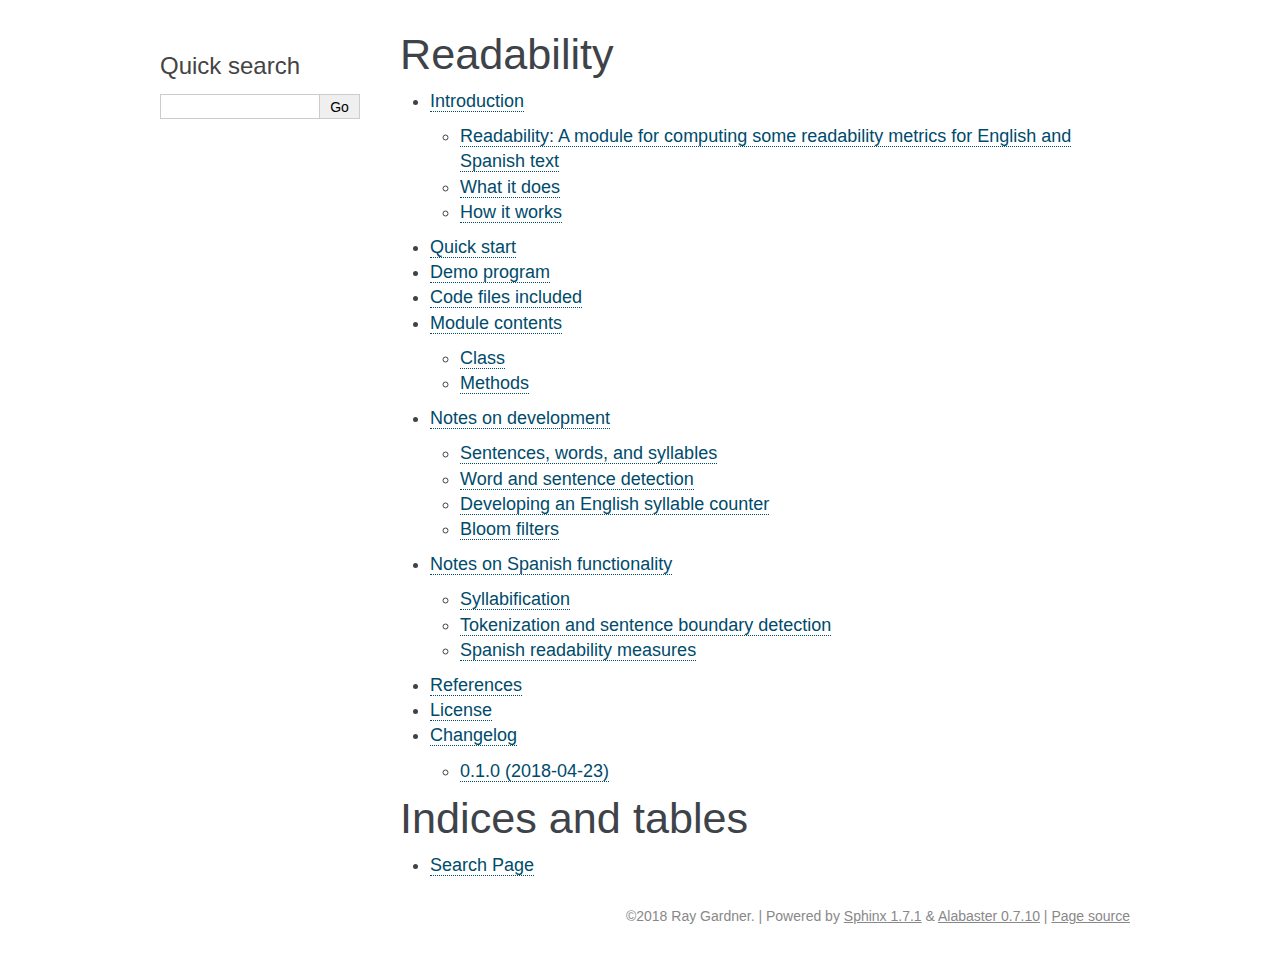
<file: docs/index.html>
<!DOCTYPE html PUBLIC "-//W3C//DTD XHTML 1.0 Transitional//EN"
  "http://www.w3.org/TR/xhtml1/DTD/xhtml1-transitional.dtd">

<html xmlns="http://www.w3.org/1999/xhtml">
  <head>
    <meta http-equiv="X-UA-Compatible" content="IE=Edge" />
    <meta http-equiv="Content-Type" content="text/html; charset=utf-8" />
    <title>Readability &#8212; Readability 0.1 documentation</title>
    <link rel="stylesheet" href="_static/alabaster.css" type="text/css" />
    <link rel="stylesheet" href="_static/pygments.css" type="text/css" />
    <script type="text/javascript" src="_static/documentation_options.js"></script>
    <script type="text/javascript" src="_static/jquery.js"></script>
    <script type="text/javascript" src="_static/underscore.js"></script>
    <script type="text/javascript" src="_static/doctools.js"></script>
    <link rel="index" title="Index" href="genindex.html" />
    <link rel="search" title="Search" href="search.html" />
    <link rel="next" title="Introduction" href="introduction.html" />
   
  <link rel="stylesheet" href="_static/custom.css" type="text/css" />
  
  
  <meta name="viewport" content="width=device-width, initial-scale=0.9, maximum-scale=0.9" />

  </head><body>
  

    <div class="document">
      <div class="documentwrapper">
        <div class="bodywrapper">
          <div class="body" role="main">
            
  <div class="section" id="readability">
<h1>Readability<a class="headerlink" href="#readability" title="Permalink to this headline">¶</a></h1>
<div class="toctree-wrapper compound">
<ul>
<li class="toctree-l1"><a class="reference internal" href="introduction.html">Introduction</a><ul>
<li class="toctree-l2"><a class="reference internal" href="introduction.html#readability-a-module-for-computing-some-readability-metrics-for-english-and-spanish-text">Readability: A module for computing some readability metrics for English and Spanish text</a></li>
<li class="toctree-l2"><a class="reference internal" href="introduction.html#what-it-does">What it does</a></li>
<li class="toctree-l2"><a class="reference internal" href="introduction.html#how-it-works">How it works</a></li>
</ul>
</li>
<li class="toctree-l1"><a class="reference internal" href="usage.html">Quick start</a></li>
<li class="toctree-l1"><a class="reference internal" href="usage.html#demo-program">Demo program</a></li>
<li class="toctree-l1"><a class="reference internal" href="usage.html#code-files-included">Code files included</a></li>
<li class="toctree-l1"><a class="reference internal" href="usage.html#module-contents">Module contents</a><ul>
<li class="toctree-l2"><a class="reference internal" href="usage.html#class">Class</a></li>
<li class="toctree-l2"><a class="reference internal" href="usage.html#methods">Methods</a></li>
</ul>
</li>
<li class="toctree-l1"><a class="reference internal" href="notes.html">Notes on development</a><ul>
<li class="toctree-l2"><a class="reference internal" href="notes.html#sentences-words-and-syllables">Sentences, words, and syllables</a></li>
<li class="toctree-l2"><a class="reference internal" href="notes.html#word-and-sentence-detection">Word and sentence detection</a></li>
<li class="toctree-l2"><a class="reference internal" href="notes.html#developing-an-english-syllable-counter">Developing an English syllable counter</a></li>
<li class="toctree-l2"><a class="reference internal" href="notes.html#bloom-filters">Bloom filters</a></li>
</ul>
</li>
<li class="toctree-l1"><a class="reference internal" href="Spanish.html">Notes on Spanish functionality</a><ul>
<li class="toctree-l2"><a class="reference internal" href="Spanish.html#syllabification">Syllabification</a></li>
<li class="toctree-l2"><a class="reference internal" href="Spanish.html#tokenization-and-sentence-boundary-detection">Tokenization and sentence boundary detection</a></li>
<li class="toctree-l2"><a class="reference internal" href="Spanish.html#spanish-readability-measures">Spanish readability measures</a></li>
</ul>
</li>
<li class="toctree-l1"><a class="reference internal" href="references.html">References</a></li>
<li class="toctree-l1"><a class="reference internal" href="license.html">License</a></li>
<li class="toctree-l1"><a class="reference internal" href="changelog.html">Changelog</a><ul>
<li class="toctree-l2"><a class="reference internal" href="changelog.html#id1">0.1.0 (2018-04-23)</a></li>
</ul>
</li>
</ul>
</div>
</div>
<div class="section" id="indices-and-tables">
<h1>Indices and tables<a class="headerlink" href="#indices-and-tables" title="Permalink to this headline">¶</a></h1>
<ul class="simple">
<li><a class="reference internal" href="search.html"><span class="std std-ref">Search Page</span></a></li>
</ul>
</div>


          </div>
        </div>
      </div>
      <div class="sphinxsidebar" role="navigation" aria-label="main navigation">
        <div class="sphinxsidebarwrapper"><div class="relations">
<h3>Related Topics</h3>
<ul>
  <li><a href="#">Documentation overview</a><ul>
      <li>Next: <a href="introduction.html" title="next chapter">Introduction</a></li>
  </ul></li>
</ul>
</div>
<div id="searchbox" style="display: none" role="search">
  <h3>Quick search</h3>
    <div class="searchformwrapper">
    <form class="search" action="search.html" method="get">
      <input type="text" name="q" />
      <input type="submit" value="Go" />
      <input type="hidden" name="check_keywords" value="yes" />
      <input type="hidden" name="area" value="default" />
    </form>
    </div>
</div>
<script type="text/javascript">$('#searchbox').show(0);</script>
        </div>
      </div>
      <div class="clearer"></div>
    </div>
    <div class="footer">
      &copy;2018 Ray Gardner.
      
      |
      Powered by <a href="http://sphinx-doc.org/">Sphinx 1.7.1</a>
      &amp; <a href="https://github.com/bitprophet/alabaster">Alabaster 0.7.10</a>
      
      |
      <a href="_sources/index.rst.txt"
          rel="nofollow">Page source</a>
    </div>

    

    
  </body>
</html>
</file>
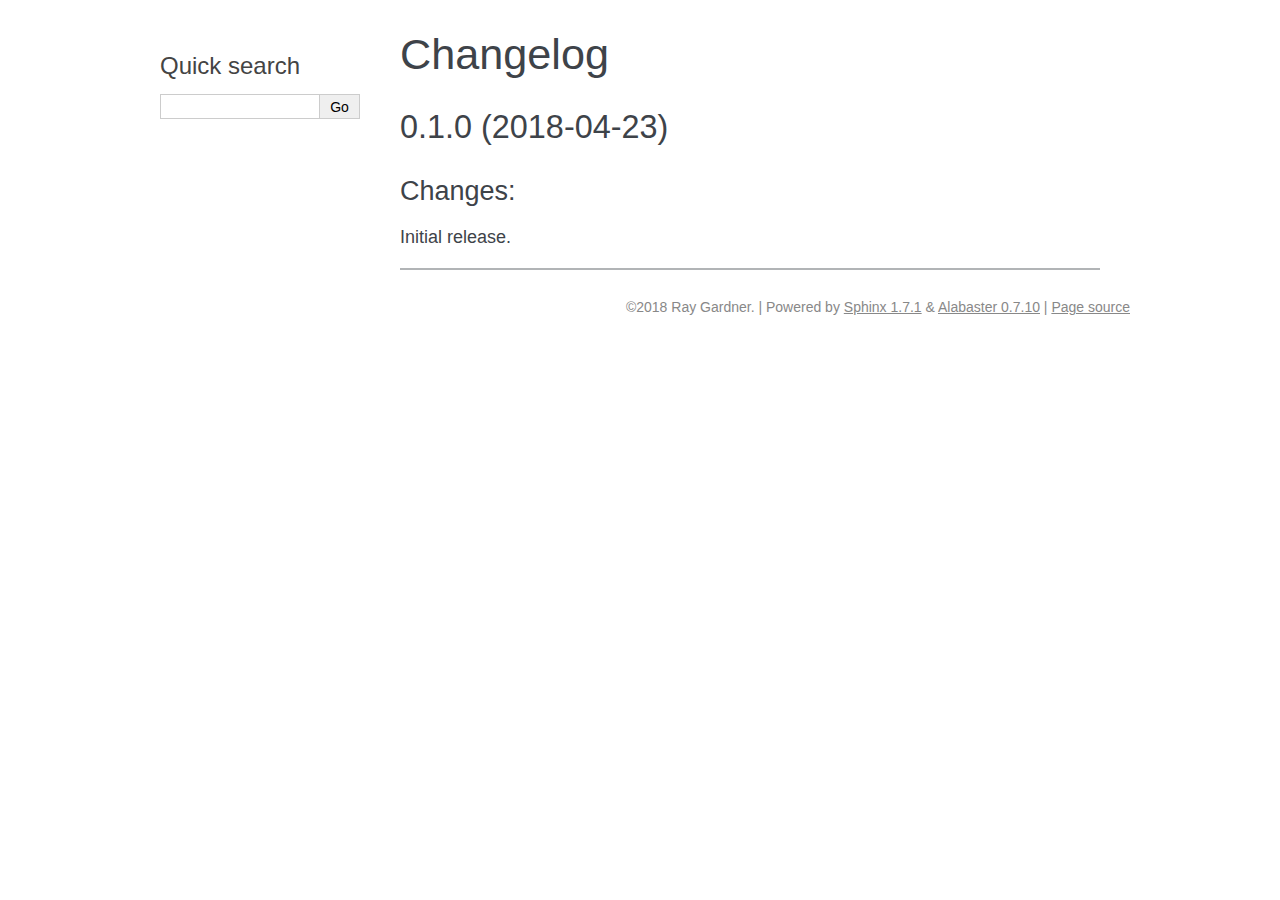
<file: docs/changelog.html>
<!DOCTYPE html PUBLIC "-//W3C//DTD XHTML 1.0 Transitional//EN"
  "http://www.w3.org/TR/xhtml1/DTD/xhtml1-transitional.dtd">

<html xmlns="http://www.w3.org/1999/xhtml">
  <head>
    <meta http-equiv="X-UA-Compatible" content="IE=Edge" />
    <meta http-equiv="Content-Type" content="text/html; charset=utf-8" />
    <title>Changelog &#8212; Readability 0.1 documentation</title>
    <link rel="stylesheet" href="_static/alabaster.css" type="text/css" />
    <link rel="stylesheet" href="_static/pygments.css" type="text/css" />
    <script type="text/javascript" src="_static/documentation_options.js"></script>
    <script type="text/javascript" src="_static/jquery.js"></script>
    <script type="text/javascript" src="_static/underscore.js"></script>
    <script type="text/javascript" src="_static/doctools.js"></script>
    <link rel="index" title="Index" href="genindex.html" />
    <link rel="search" title="Search" href="search.html" />
    <link rel="prev" title="License" href="license.html" />
   
  <link rel="stylesheet" href="_static/custom.css" type="text/css" />
  
  
  <meta name="viewport" content="width=device-width, initial-scale=0.9, maximum-scale=0.9" />

  </head><body>
  

    <div class="document">
      <div class="documentwrapper">
        <div class="bodywrapper">
          <div class="body" role="main">
            
  <div class="section" id="changelog">
<h1>Changelog<a class="headerlink" href="#changelog" title="Permalink to this headline">¶</a></h1>
<div class="section" id="id1">
<h2>0.1.0 (2018-04-23)<a class="headerlink" href="#id1" title="Permalink to this headline">¶</a></h2>
<div class="section" id="changes">
<h3>Changes:<a class="headerlink" href="#changes" title="Permalink to this headline">¶</a></h3>
<p>Initial release.</p>
<hr class="docutils" />
</div>
</div>
</div>


          </div>
        </div>
      </div>
      <div class="sphinxsidebar" role="navigation" aria-label="main navigation">
        <div class="sphinxsidebarwrapper"><div class="relations">
<h3>Related Topics</h3>
<ul>
  <li><a href="index.html">Documentation overview</a><ul>
      <li>Previous: <a href="license.html" title="previous chapter">License</a></li>
  </ul></li>
</ul>
</div>
<div id="searchbox" style="display: none" role="search">
  <h3>Quick search</h3>
    <div class="searchformwrapper">
    <form class="search" action="search.html" method="get">
      <input type="text" name="q" />
      <input type="submit" value="Go" />
      <input type="hidden" name="check_keywords" value="yes" />
      <input type="hidden" name="area" value="default" />
    </form>
    </div>
</div>
<script type="text/javascript">$('#searchbox').show(0);</script>
        </div>
      </div>
      <div class="clearer"></div>
    </div>
    <div class="footer">
      &copy;2018 Ray Gardner.
      
      |
      Powered by <a href="http://sphinx-doc.org/">Sphinx 1.7.1</a>
      &amp; <a href="https://github.com/bitprophet/alabaster">Alabaster 0.7.10</a>
      
      |
      <a href="_sources/changelog.rst.txt"
          rel="nofollow">Page source</a>
    </div>

    

    
  </body>
</html>
</file>
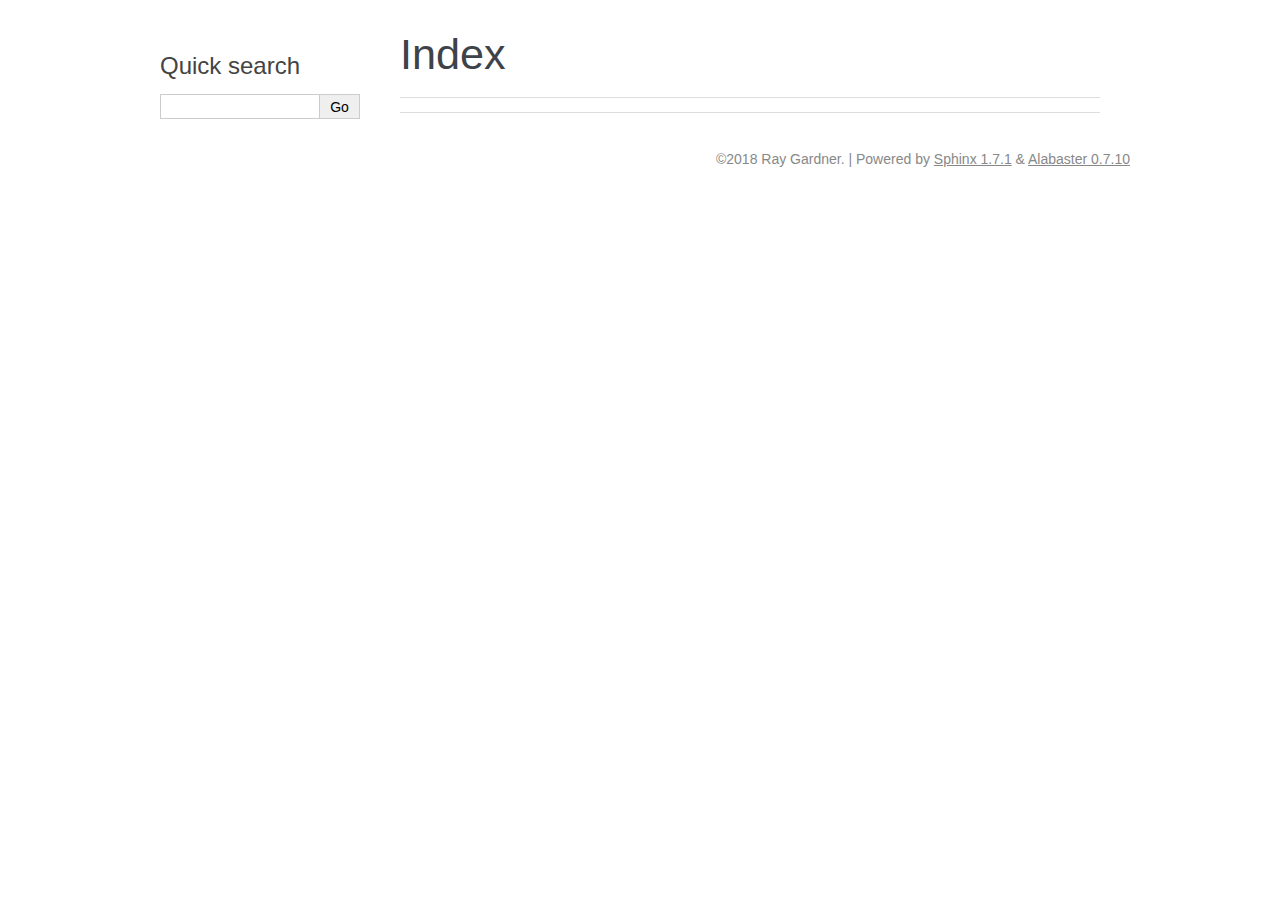
<file: docs/genindex.html>
<!DOCTYPE html PUBLIC "-//W3C//DTD XHTML 1.0 Transitional//EN"
  "http://www.w3.org/TR/xhtml1/DTD/xhtml1-transitional.dtd">

<html xmlns="http://www.w3.org/1999/xhtml">
  <head>
    <meta http-equiv="X-UA-Compatible" content="IE=Edge" />
    <meta http-equiv="Content-Type" content="text/html; charset=utf-8" />
    <title>Index &#8212; Readability 0.1 documentation</title>
    <link rel="stylesheet" href="_static/alabaster.css" type="text/css" />
    <link rel="stylesheet" href="_static/pygments.css" type="text/css" />
    <script type="text/javascript" src="_static/documentation_options.js"></script>
    <script type="text/javascript" src="_static/jquery.js"></script>
    <script type="text/javascript" src="_static/underscore.js"></script>
    <script type="text/javascript" src="_static/doctools.js"></script>
    <link rel="index" title="Index" href="#" />
    <link rel="search" title="Search" href="search.html" />
   
  <link rel="stylesheet" href="_static/custom.css" type="text/css" />
  
  
  <meta name="viewport" content="width=device-width, initial-scale=0.9, maximum-scale=0.9" />

  </head><body>
  

    <div class="document">
      <div class="documentwrapper">
        <div class="bodywrapper">
          <div class="body" role="main">
            

<h1 id="index">Index</h1>

<div class="genindex-jumpbox">
 
</div>


          </div>
        </div>
      </div>
      <div class="sphinxsidebar" role="navigation" aria-label="main navigation">
        <div class="sphinxsidebarwrapper"><div class="relations">
<h3>Related Topics</h3>
<ul>
  <li><a href="index.html">Documentation overview</a><ul>
  </ul></li>
</ul>
</div>
<div id="searchbox" style="display: none" role="search">
  <h3>Quick search</h3>
    <div class="searchformwrapper">
    <form class="search" action="search.html" method="get">
      <input type="text" name="q" />
      <input type="submit" value="Go" />
      <input type="hidden" name="check_keywords" value="yes" />
      <input type="hidden" name="area" value="default" />
    </form>
    </div>
</div>
<script type="text/javascript">$('#searchbox').show(0);</script>
        </div>
      </div>
      <div class="clearer"></div>
    </div>
    <div class="footer">
      &copy;2018 Ray Gardner.
      
      |
      Powered by <a href="http://sphinx-doc.org/">Sphinx 1.7.1</a>
      &amp; <a href="https://github.com/bitprophet/alabaster">Alabaster 0.7.10</a>
      
    </div>

    

    
  </body>
</html>
</file>
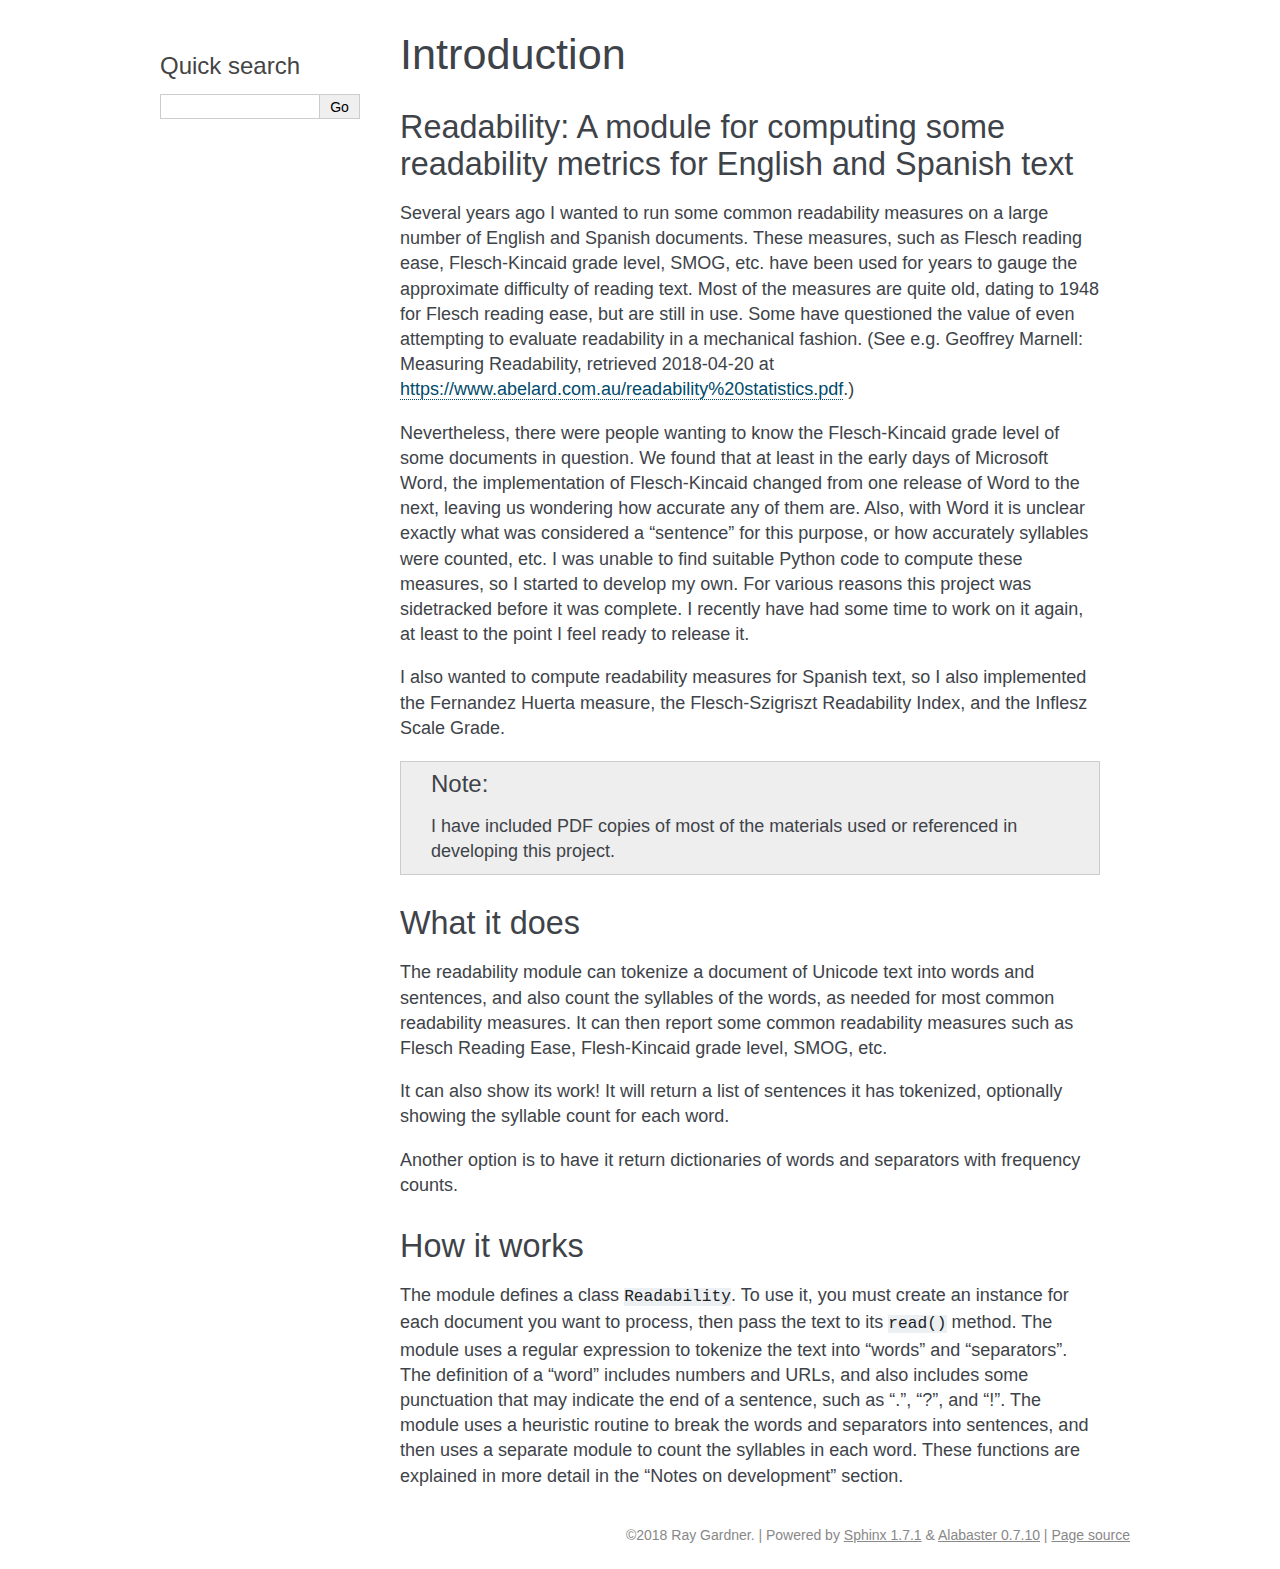
<file: docs/introduction.html>
<!DOCTYPE html PUBLIC "-//W3C//DTD XHTML 1.0 Transitional//EN"
  "http://www.w3.org/TR/xhtml1/DTD/xhtml1-transitional.dtd">

<html xmlns="http://www.w3.org/1999/xhtml">
  <head>
    <meta http-equiv="X-UA-Compatible" content="IE=Edge" />
    <meta http-equiv="Content-Type" content="text/html; charset=utf-8" />
    <title>Introduction &#8212; Readability 0.1 documentation</title>
    <link rel="stylesheet" href="_static/alabaster.css" type="text/css" />
    <link rel="stylesheet" href="_static/pygments.css" type="text/css" />
    <script type="text/javascript" src="_static/documentation_options.js"></script>
    <script type="text/javascript" src="_static/jquery.js"></script>
    <script type="text/javascript" src="_static/underscore.js"></script>
    <script type="text/javascript" src="_static/doctools.js"></script>
    <link rel="index" title="Index" href="genindex.html" />
    <link rel="search" title="Search" href="search.html" />
    <link rel="next" title="Quick start" href="usage.html" />
    <link rel="prev" title="Readability" href="index.html" />
   
  <link rel="stylesheet" href="_static/custom.css" type="text/css" />
  
  
  <meta name="viewport" content="width=device-width, initial-scale=0.9, maximum-scale=0.9" />

  </head><body>
  

    <div class="document">
      <div class="documentwrapper">
        <div class="bodywrapper">
          <div class="body" role="main">
            
  <div class="section" id="introduction">
<h1>Introduction<a class="headerlink" href="#introduction" title="Permalink to this headline">¶</a></h1>
<div class="section" id="readability-a-module-for-computing-some-readability-metrics-for-english-and-spanish-text">
<h2>Readability: A module for computing some readability metrics for English and Spanish text<a class="headerlink" href="#readability-a-module-for-computing-some-readability-metrics-for-english-and-spanish-text" title="Permalink to this headline">¶</a></h2>
<p>Several years ago I wanted to run some common readability measures on a large number of English and Spanish documents.
These measures, such as Flesch reading ease, Flesch-Kincaid grade level, SMOG, etc. have been used for years to gauge the approximate difficulty of reading text.
Most of the measures are quite old, dating to 1948 for Flesch reading ease, but are still in use.
Some have questioned the value of even attempting to evaluate readability in a mechanical fashion.
(See e.g. Geoffrey Marnell: Measuring Readability, retrieved 2018-04-20 at <a class="reference external" href="https://www.abelard.com.au/readability%20statistics.pdf">https://www.abelard.com.au/readability%20statistics.pdf</a>.)</p>
<p>Nevertheless, there were people wanting to know the Flesch-Kincaid grade level of some documents in question.
We found that at least in the early days of Microsoft Word, the implementation of Flesch-Kincaid changed from one release of Word to the next, leaving us wondering how accurate any of them are.
Also, with Word it is unclear exactly what was considered a “sentence” for this purpose, or how accurately syllables were counted, etc.
I was unable to find suitable Python code to compute these measures, so I started to develop my own.
For various reasons this project was sidetracked before it was complete.
I recently have had some time to work on it again, at least to the point I feel ready to release it.</p>
<p>I also wanted to compute readability measures for Spanish text, so I also implemented the Fernandez Huerta measure, the Flesch-Szigriszt Readability Index, and the Inflesz Scale Grade.</p>
<div class="admonition note">
<p class="first admonition-title">Note</p>
<p class="last">I have included PDF copies of most of the materials used or referenced in developing this project.</p>
</div>
</div>
<div class="section" id="what-it-does">
<h2>What it does<a class="headerlink" href="#what-it-does" title="Permalink to this headline">¶</a></h2>
<p>The readability module can tokenize a document of Unicode text into words and sentences, and also count the syllables of the words, as needed for most common readability measures.
It can then report some common readability measures such as Flesch Reading Ease, Flesh-Kincaid grade level, SMOG, etc.</p>
<p>It can also show its work! It will return a list of sentences it has tokenized, optionally showing the syllable count for each word.</p>
<p>Another option is to have it return dictionaries of words and separators with frequency counts.</p>
</div>
<div class="section" id="how-it-works">
<h2>How it works<a class="headerlink" href="#how-it-works" title="Permalink to this headline">¶</a></h2>
<p>The module defines a class <code class="docutils literal notranslate"><span class="pre">Readability</span></code>.
To use it, you must create an instance for each document you want to process, then pass the text to its <code class="docutils literal notranslate"><span class="pre">read()</span></code> method.
The module uses a regular expression to tokenize the text into “words” and “separators”.
The definition of a “word” includes numbers and URLs, and also includes some punctuation that may indicate the end of a sentence, such as “.”, “?”, and “!”.
The module uses a heuristic routine to break the words and separators into sentences, and then uses a separate module to count the syllables in each word.
These functions are explained in more detail in the “Notes on development” section.</p>
</div>
</div>


          </div>
        </div>
      </div>
      <div class="sphinxsidebar" role="navigation" aria-label="main navigation">
        <div class="sphinxsidebarwrapper"><div class="relations">
<h3>Related Topics</h3>
<ul>
  <li><a href="index.html">Documentation overview</a><ul>
      <li>Previous: <a href="index.html" title="previous chapter">Readability</a></li>
      <li>Next: <a href="usage.html" title="next chapter">Quick start</a></li>
  </ul></li>
</ul>
</div>
<div id="searchbox" style="display: none" role="search">
  <h3>Quick search</h3>
    <div class="searchformwrapper">
    <form class="search" action="search.html" method="get">
      <input type="text" name="q" />
      <input type="submit" value="Go" />
      <input type="hidden" name="check_keywords" value="yes" />
      <input type="hidden" name="area" value="default" />
    </form>
    </div>
</div>
<script type="text/javascript">$('#searchbox').show(0);</script>
        </div>
      </div>
      <div class="clearer"></div>
    </div>
    <div class="footer">
      &copy;2018 Ray Gardner.
      
      |
      Powered by <a href="http://sphinx-doc.org/">Sphinx 1.7.1</a>
      &amp; <a href="https://github.com/bitprophet/alabaster">Alabaster 0.7.10</a>
      
      |
      <a href="_sources/introduction.rst.txt"
          rel="nofollow">Page source</a>
    </div>

    

    
  </body>
</html>
</file>
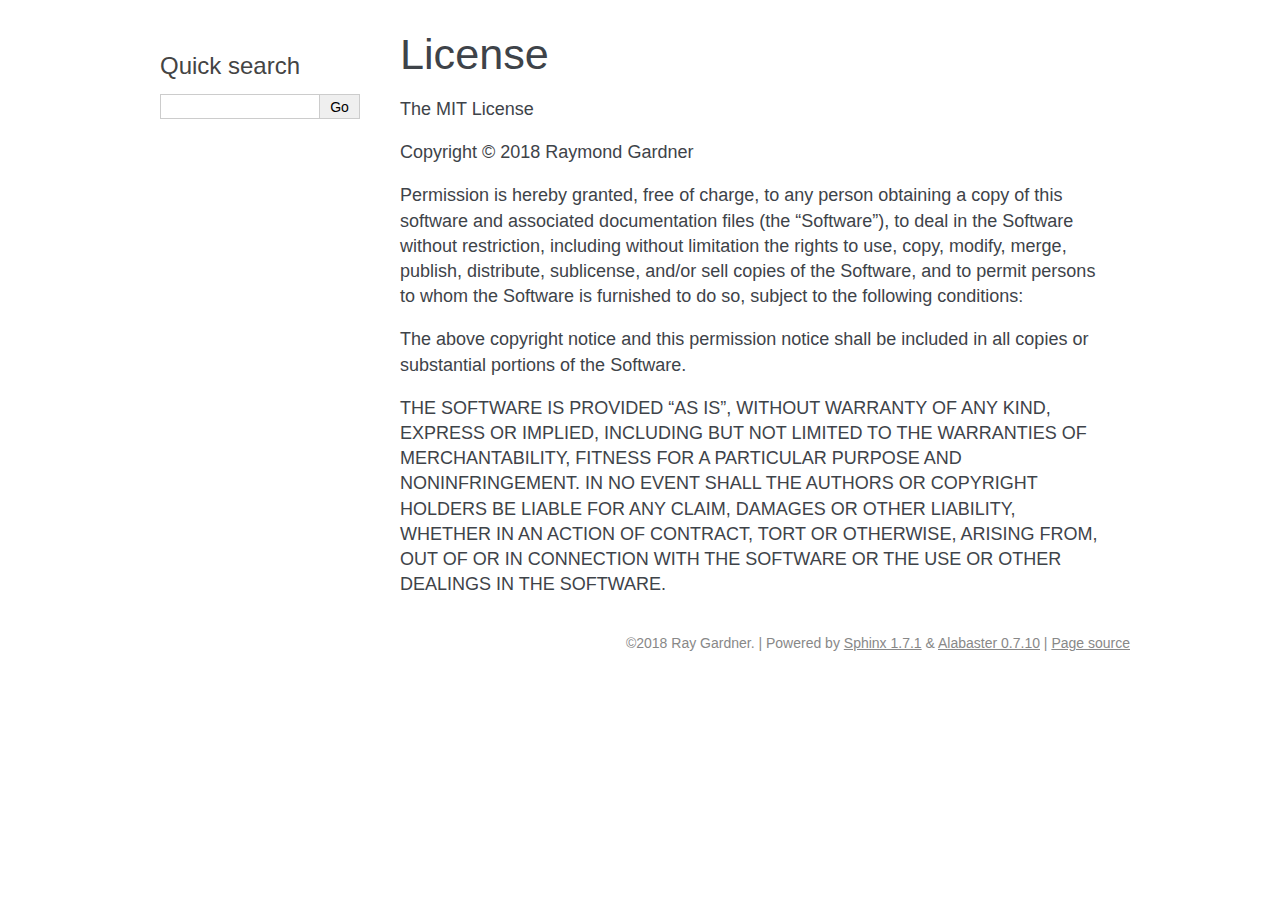
<file: docs/license.html>
<!DOCTYPE html PUBLIC "-//W3C//DTD XHTML 1.0 Transitional//EN"
  "http://www.w3.org/TR/xhtml1/DTD/xhtml1-transitional.dtd">

<html xmlns="http://www.w3.org/1999/xhtml">
  <head>
    <meta http-equiv="X-UA-Compatible" content="IE=Edge" />
    <meta http-equiv="Content-Type" content="text/html; charset=utf-8" />
    <title>License &#8212; Readability 0.1 documentation</title>
    <link rel="stylesheet" href="_static/alabaster.css" type="text/css" />
    <link rel="stylesheet" href="_static/pygments.css" type="text/css" />
    <script type="text/javascript" src="_static/documentation_options.js"></script>
    <script type="text/javascript" src="_static/jquery.js"></script>
    <script type="text/javascript" src="_static/underscore.js"></script>
    <script type="text/javascript" src="_static/doctools.js"></script>
    <link rel="index" title="Index" href="genindex.html" />
    <link rel="search" title="Search" href="search.html" />
    <link rel="next" title="Changelog" href="changelog.html" />
    <link rel="prev" title="References" href="references.html" />
   
  <link rel="stylesheet" href="_static/custom.css" type="text/css" />
  
  
  <meta name="viewport" content="width=device-width, initial-scale=0.9, maximum-scale=0.9" />

  </head><body>
  

    <div class="document">
      <div class="documentwrapper">
        <div class="bodywrapper">
          <div class="body" role="main">
            
  <div class="section" id="license">
<h1>License<a class="headerlink" href="#license" title="Permalink to this headline">¶</a></h1>
<p>The MIT License</p>
<p>Copyright © 2018 Raymond Gardner</p>
<p>Permission is hereby granted, free of charge, to any person obtaining a copy
of this software and associated documentation files (the “Software”), to deal
in the Software without restriction, including without limitation the rights
to use, copy, modify, merge, publish, distribute, sublicense, and/or sell
copies of the Software, and to permit persons to whom the Software is
furnished to do so, subject to the following conditions:</p>
<p>The above copyright notice and this permission notice shall be included in
all copies or substantial portions of the Software.</p>
<p>THE SOFTWARE IS PROVIDED “AS IS”, WITHOUT WARRANTY OF ANY KIND, EXPRESS OR
IMPLIED, INCLUDING BUT NOT LIMITED TO THE WARRANTIES OF MERCHANTABILITY,
FITNESS FOR A PARTICULAR PURPOSE AND NONINFRINGEMENT. IN NO EVENT SHALL THE
AUTHORS OR COPYRIGHT HOLDERS BE LIABLE FOR ANY CLAIM, DAMAGES OR OTHER
LIABILITY, WHETHER IN AN ACTION OF CONTRACT, TORT OR OTHERWISE, ARISING FROM,
OUT OF OR IN CONNECTION WITH THE SOFTWARE OR THE USE OR OTHER DEALINGS IN
THE SOFTWARE.</p>
</div>


          </div>
        </div>
      </div>
      <div class="sphinxsidebar" role="navigation" aria-label="main navigation">
        <div class="sphinxsidebarwrapper"><div class="relations">
<h3>Related Topics</h3>
<ul>
  <li><a href="index.html">Documentation overview</a><ul>
      <li>Previous: <a href="references.html" title="previous chapter">References</a></li>
      <li>Next: <a href="changelog.html" title="next chapter">Changelog</a></li>
  </ul></li>
</ul>
</div>
<div id="searchbox" style="display: none" role="search">
  <h3>Quick search</h3>
    <div class="searchformwrapper">
    <form class="search" action="search.html" method="get">
      <input type="text" name="q" />
      <input type="submit" value="Go" />
      <input type="hidden" name="check_keywords" value="yes" />
      <input type="hidden" name="area" value="default" />
    </form>
    </div>
</div>
<script type="text/javascript">$('#searchbox').show(0);</script>
        </div>
      </div>
      <div class="clearer"></div>
    </div>
    <div class="footer">
      &copy;2018 Ray Gardner.
      
      |
      Powered by <a href="http://sphinx-doc.org/">Sphinx 1.7.1</a>
      &amp; <a href="https://github.com/bitprophet/alabaster">Alabaster 0.7.10</a>
      
      |
      <a href="_sources/license.rst.txt"
          rel="nofollow">Page source</a>
    </div>

    

    
  </body>
</html>
</file>
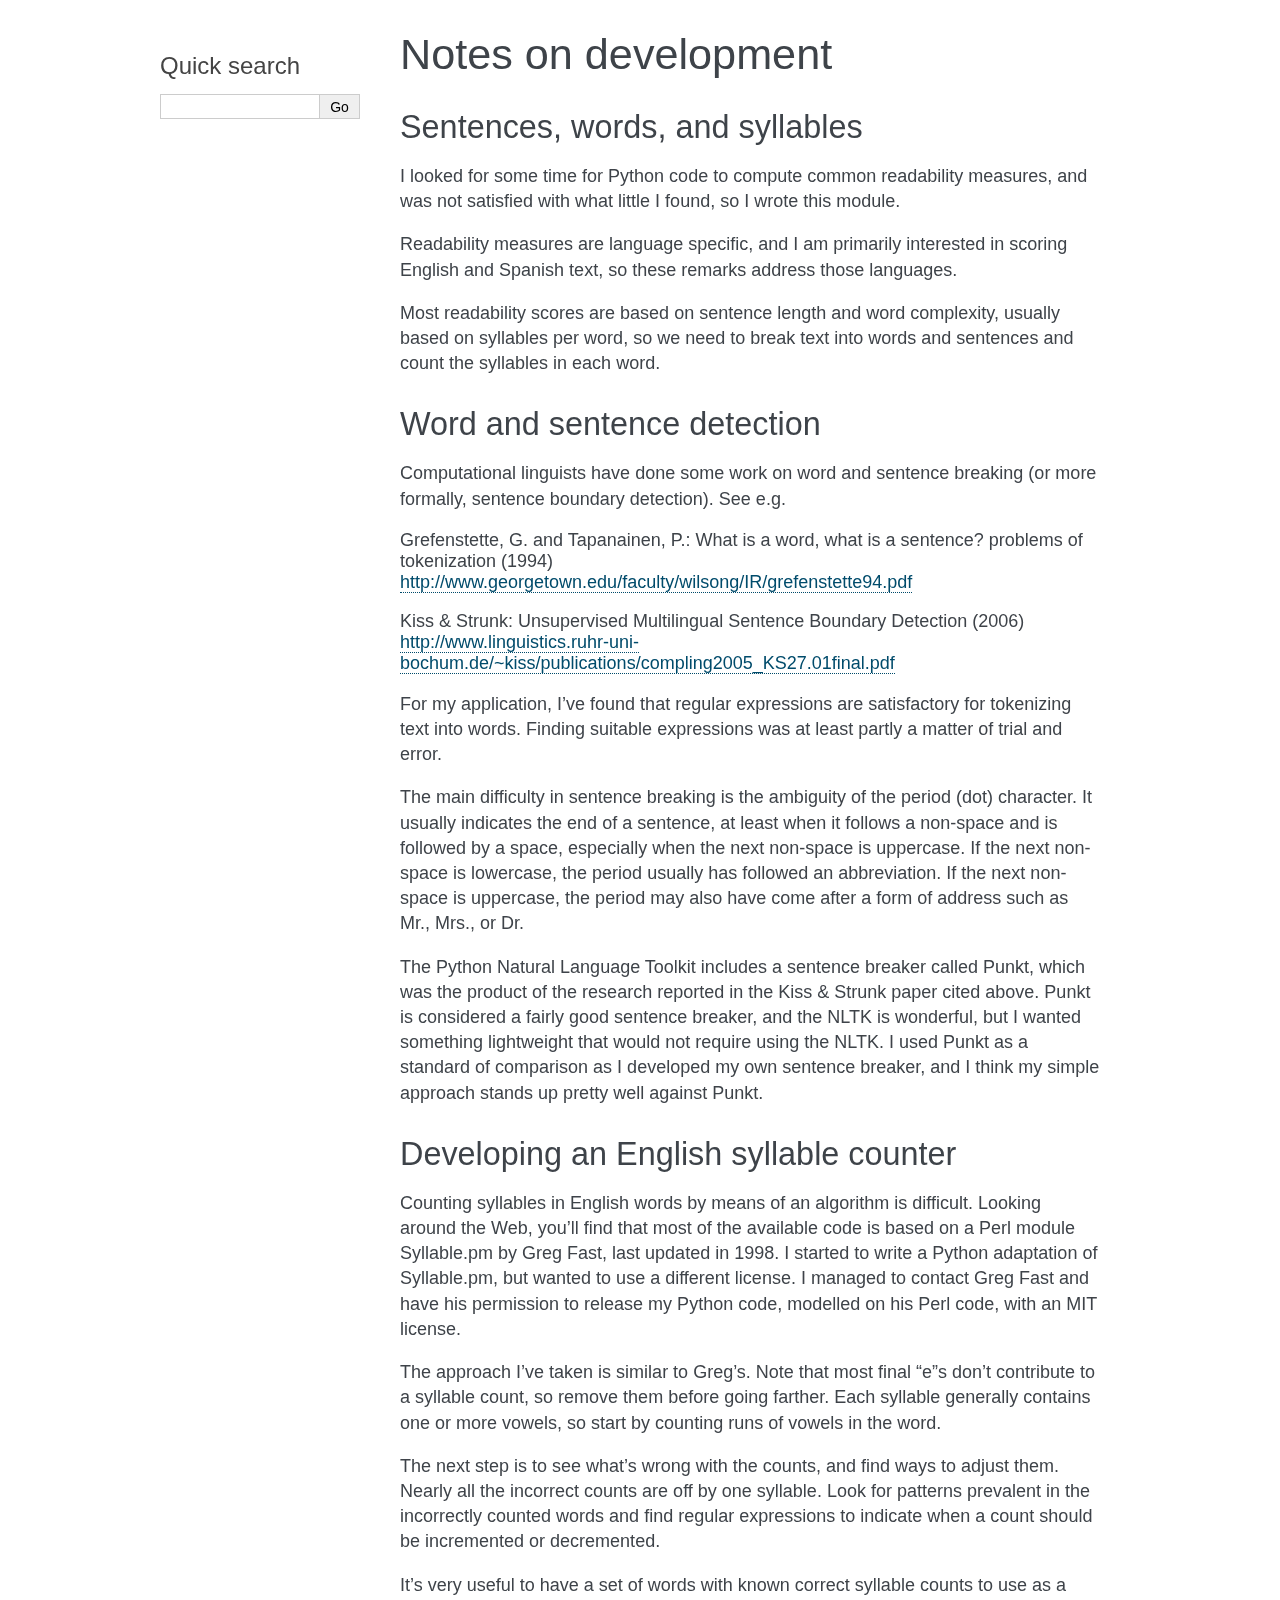
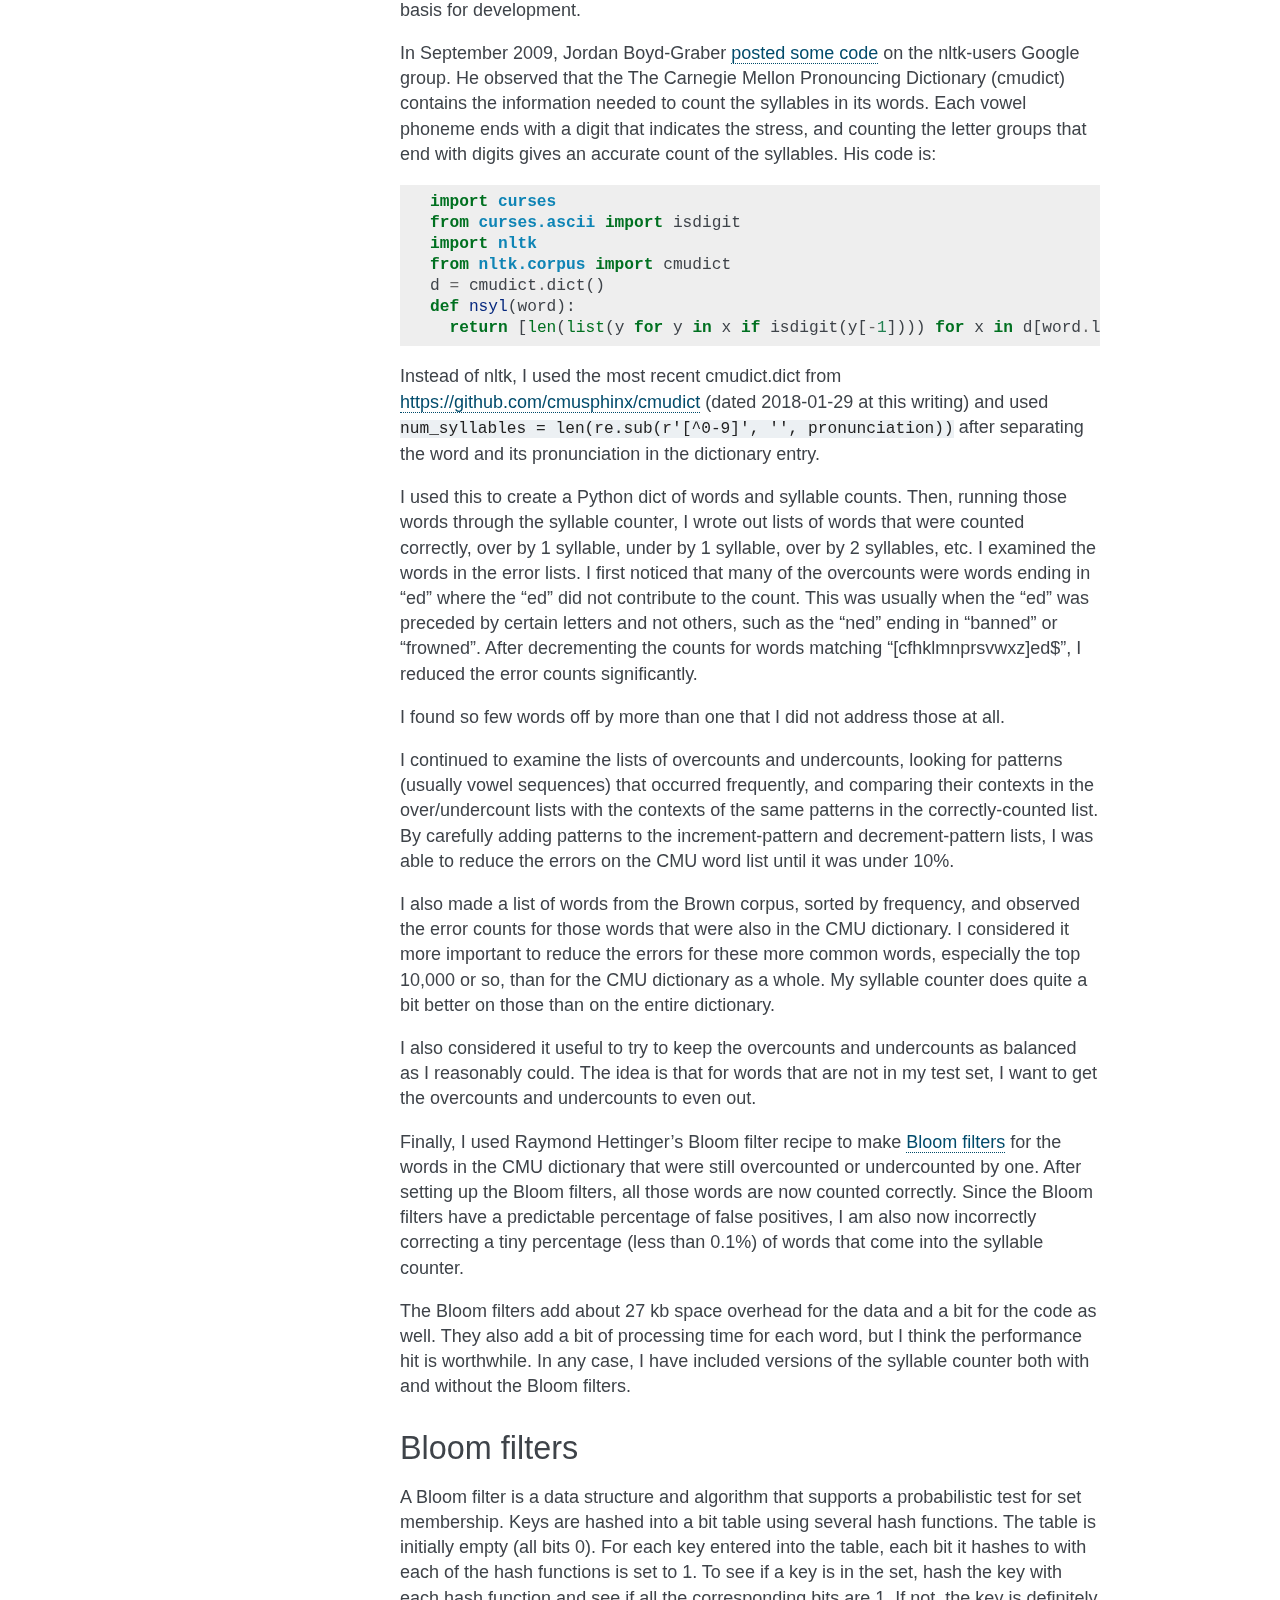
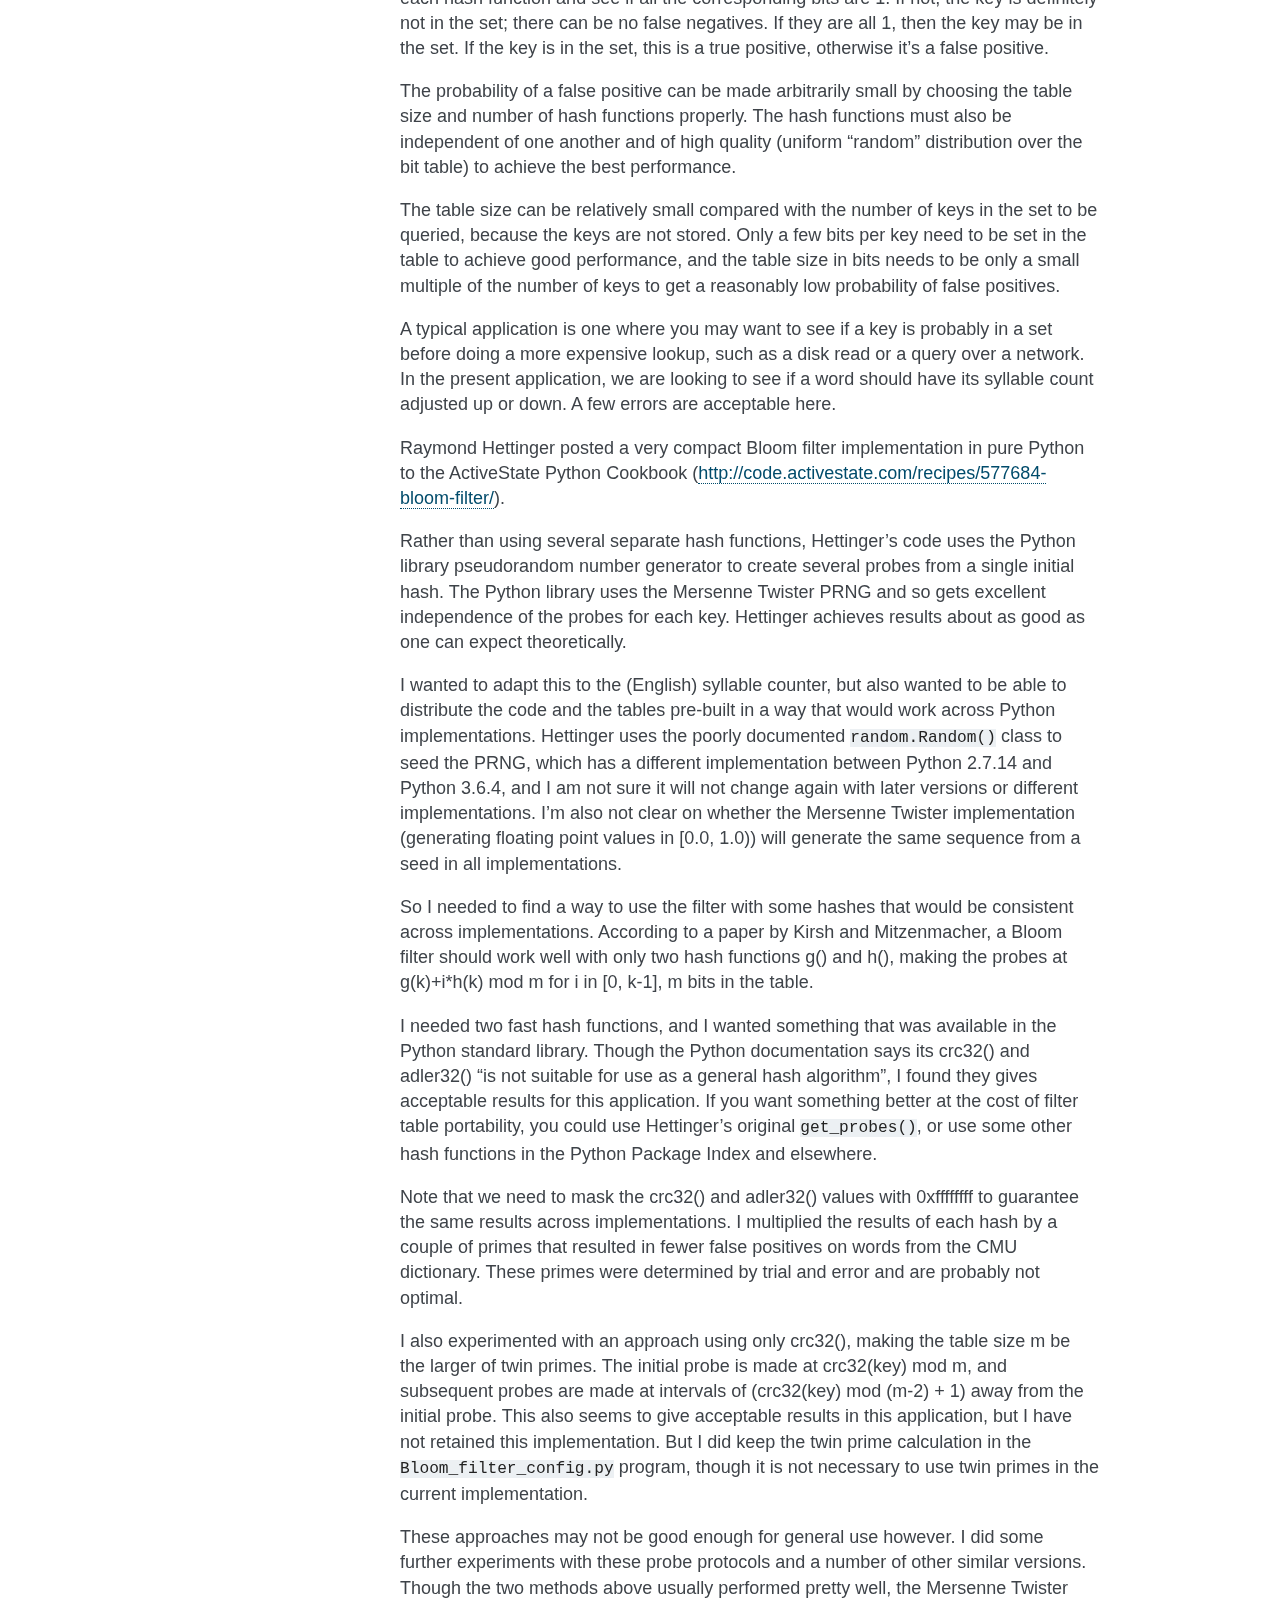
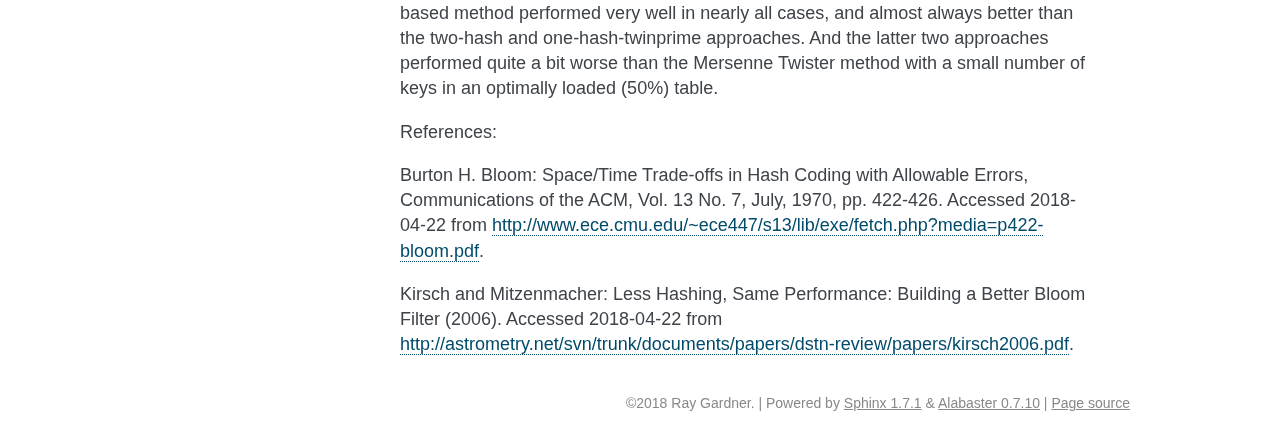
<file: docs/notes.html>
<!DOCTYPE html PUBLIC "-//W3C//DTD XHTML 1.0 Transitional//EN"
  "http://www.w3.org/TR/xhtml1/DTD/xhtml1-transitional.dtd">

<html xmlns="http://www.w3.org/1999/xhtml">
  <head>
    <meta http-equiv="X-UA-Compatible" content="IE=Edge" />
    <meta http-equiv="Content-Type" content="text/html; charset=utf-8" />
    <title>Notes on development &#8212; Readability 0.1 documentation</title>
    <link rel="stylesheet" href="_static/alabaster.css" type="text/css" />
    <link rel="stylesheet" href="_static/pygments.css" type="text/css" />
    <script type="text/javascript" src="_static/documentation_options.js"></script>
    <script type="text/javascript" src="_static/jquery.js"></script>
    <script type="text/javascript" src="_static/underscore.js"></script>
    <script type="text/javascript" src="_static/doctools.js"></script>
    <link rel="index" title="Index" href="genindex.html" />
    <link rel="search" title="Search" href="search.html" />
    <link rel="next" title="Notes on Spanish functionality" href="Spanish.html" />
    <link rel="prev" title="Quick start" href="usage.html" />
   
  <link rel="stylesheet" href="_static/custom.css" type="text/css" />
  
  
  <meta name="viewport" content="width=device-width, initial-scale=0.9, maximum-scale=0.9" />

  </head><body>
  

    <div class="document">
      <div class="documentwrapper">
        <div class="bodywrapper">
          <div class="body" role="main">
            
  <div class="section" id="notes-on-development">
<h1>Notes on development<a class="headerlink" href="#notes-on-development" title="Permalink to this headline">¶</a></h1>
<div class="section" id="sentences-words-and-syllables">
<h2>Sentences, words, and syllables<a class="headerlink" href="#sentences-words-and-syllables" title="Permalink to this headline">¶</a></h2>
<p>I looked for some time for Python code to compute common readability measures, and was not satisfied with what little I found, so I wrote this module.</p>
<p>Readability measures are language specific, and I am primarily interested in scoring English and Spanish text, so these remarks address those languages.</p>
<p>Most readability scores are based on sentence length and word complexity, usually based on syllables per word, so we need to break text
into words and sentences and count the syllables in each word.</p>
</div>
<div class="section" id="word-and-sentence-detection">
<h2>Word and sentence detection<a class="headerlink" href="#word-and-sentence-detection" title="Permalink to this headline">¶</a></h2>
<p>Computational linguists have done some work on word and sentence breaking (or more formally, sentence boundary detection).
See e.g.</p>
<div class="line-block">
<div class="line">Grefenstette, G. and Tapanainen, P.: What is a word, what is a sentence? problems of tokenization (1994)</div>
<div class="line"><a class="reference external" href="http://www.georgetown.edu/faculty/wilsong/IR/grefenstette94.pdf">http://www.georgetown.edu/faculty/wilsong/IR/grefenstette94.pdf</a></div>
</div>
<div class="line-block">
<div class="line">Kiss &amp; Strunk: Unsupervised Multilingual Sentence Boundary Detection (2006)</div>
<div class="line"><a class="reference external" href="http://www.linguistics.ruhr-uni-bochum.de/~kiss/publications/compling2005_KS27.01final.pdf">http://www.linguistics.ruhr-uni-bochum.de/~kiss/publications/compling2005_KS27.01final.pdf</a></div>
</div>
<p>For my application, I’ve found that regular expressions are satisfactory for
tokenizing text into words.
Finding suitable expressions was at least partly a
matter of trial and error.</p>
<p>The main difficulty in sentence breaking is the ambiguity of the period (dot) character.
It usually indicates the end of a sentence, at least when it follows a non-space and is followed by a space, especially when the next non-space is uppercase.
If the next non-space is lowercase, the period usually has followed an abbreviation.
If the next non-space is uppercase, the period may also have come after a form of address such as Mr., Mrs., or Dr.</p>
<p>The Python Natural Language Toolkit includes a sentence breaker called Punkt, which was the product of the research reported in the Kiss &amp; Strunk paper cited above.
Punkt is considered a fairly good sentence breaker, and the NLTK is wonderful, but I wanted something lightweight that would not require using the NLTK.
I used Punkt as a standard of comparison as I developed my own sentence breaker, and I think my simple approach stands up pretty well against Punkt.</p>
</div>
<div class="section" id="developing-an-english-syllable-counter">
<h2>Developing an English syllable counter<a class="headerlink" href="#developing-an-english-syllable-counter" title="Permalink to this headline">¶</a></h2>
<p>Counting syllables in English words by means of an algorithm is difficult.
Looking around the Web, you’ll find that most of the available code is based on a Perl module Syllable.pm by Greg Fast, last updated in 1998.
I started to write a Python adaptation of Syllable.pm, but wanted to use a different license.
I managed to contact Greg Fast and have his permission to release my Python code, modelled on his Perl code, with an MIT license.</p>
<p>The approach I’ve taken is similar to Greg’s.
Note that most final “e”s don’t contribute to a syllable count, so remove them before going farther.
Each syllable generally contains one or more vowels, so start by counting runs of vowels in the word.</p>
<p>The next step is to see what’s wrong with the counts, and find ways to adjust them.
Nearly all the incorrect counts are off by one syllable.
Look for patterns prevalent in the incorrectly counted words and find regular expressions to indicate when a count should be incremented or decremented.</p>
<p>It’s very useful to have a set of words with known correct syllable counts to use as a basis for development.</p>
<p>In September 2009, Jordan Boyd-Graber <a class="reference external" href="https://groups.google.com/forum/#!msg/nltk-users/mCOh_u7V8_I/HsBNcLYM54EJ">posted some code</a> on the nltk-users Google group.
He observed that the The Carnegie Mellon Pronouncing Dictionary (cmudict) contains the information needed to count the syllables in its words.
Each vowel phoneme ends with a digit that indicates the stress, and counting the letter groups that end with digits gives an
accurate count of the syllables.
His code is:</p>
<div class="highlight-python notranslate"><div class="highlight"><pre><span></span><span class="kn">import</span> <span class="nn">curses</span>
<span class="kn">from</span> <span class="nn">curses.ascii</span> <span class="kn">import</span> <span class="n">isdigit</span>
<span class="kn">import</span> <span class="nn">nltk</span>
<span class="kn">from</span> <span class="nn">nltk.corpus</span> <span class="kn">import</span> <span class="n">cmudict</span>
<span class="n">d</span> <span class="o">=</span> <span class="n">cmudict</span><span class="o">.</span><span class="n">dict</span><span class="p">()</span>
<span class="k">def</span> <span class="nf">nsyl</span><span class="p">(</span><span class="n">word</span><span class="p">):</span>
  <span class="k">return</span> <span class="p">[</span><span class="nb">len</span><span class="p">(</span><span class="nb">list</span><span class="p">(</span><span class="n">y</span> <span class="k">for</span> <span class="n">y</span> <span class="ow">in</span> <span class="n">x</span> <span class="k">if</span> <span class="n">isdigit</span><span class="p">(</span><span class="n">y</span><span class="p">[</span><span class="o">-</span><span class="mi">1</span><span class="p">])))</span> <span class="k">for</span> <span class="n">x</span> <span class="ow">in</span> <span class="n">d</span><span class="p">[</span><span class="n">word</span><span class="o">.</span><span class="n">lower</span><span class="p">()]]</span>
</pre></div>
</div>
<p>Instead of nltk, I used the most recent cmudict.dict from <a class="reference external" href="https://github.com/cmusphinx/cmudict">https://github.com/cmusphinx/cmudict</a> (dated 2018-01-29 at this writing) and used <code class="docutils literal notranslate"><span class="pre">num_syllables</span> <span class="pre">=</span> <span class="pre">len(re.sub(r'[^0-9]',</span> <span class="pre">'',</span> <span class="pre">pronunciation))</span></code> after separating the word and its pronunciation in the dictionary entry.</p>
<p>I used this to create a Python dict of words and syllable counts.
Then, running those words through the syllable counter, I wrote out lists of words that were counted correctly, over by 1 syllable, under by 1 syllable, over by 2 syllables, etc.
I examined the words in the error lists.
I first noticed that many of the overcounts were words ending in “ed” where the “ed” did not contribute to the count.
This was usually when the “ed” was preceded by certain letters and not others, such as the “ned” ending in “banned” or “frowned”.
After decrementing the counts for words matching “[cfhklmnprsvwxz]ed$”, I reduced the error counts significantly.</p>
<p>I found so few words off by more than one that I did not address those at all.</p>
<p>I continued to examine the lists of overcounts and undercounts, looking for patterns (usually vowel sequences) that occurred frequently, and comparing their contexts in the over/undercount lists with the contexts of the same patterns in the correctly-counted list.
By carefully adding patterns to the increment-pattern and decrement-pattern lists, I was able to reduce the errors on the CMU word list until it was under 10%.</p>
<p>I also made a list of words from the Brown corpus, sorted by frequency, and observed the error counts for those words that were also in the CMU dictionary.
I considered it more important to reduce the errors for these more common words, especially the top 10,000 or so, than for the CMU dictionary as a whole.
My syllable counter does quite a bit better on those than on the entire dictionary.</p>
<p>I also considered it useful to try to keep the overcounts and undercounts as balanced as I reasonably could.
The idea is that for words that are not in my test set, I want to get the overcounts and undercounts to even out.</p>
<p>Finally, I used Raymond Hettinger’s Bloom filter recipe to make <a class="reference internal" href="#bloom-filters"><span class="std std-ref">Bloom filters</span></a> for the words in the CMU dictionary that were still overcounted or undercounted by one.
After setting up the Bloom filters, all those words are now counted correctly.
Since the Bloom filters have a predictable percentage of false positives, I am also now incorrectly correcting a tiny percentage (less than 0.1%) of words that come into the syllable counter.</p>
<p>The Bloom filters add about 27 kb space overhead for the data and a bit for the code as well.
They also add a bit of processing time for each word, but I think the performance hit is worthwhile.
In any case, I have included versions of the syllable counter both with and without the Bloom filters.</p>
</div>
<div class="section" id="bloom-filters">
<span id="id1"></span><h2>Bloom filters<a class="headerlink" href="#bloom-filters" title="Permalink to this headline">¶</a></h2>
<p>A Bloom filter is a data structure and algorithm that supports a probabilistic test for set membership.
Keys are hashed into a bit table using several hash functions.
The table is initially empty (all bits 0).
For each key entered into the table, each bit it hashes to with each of the hash functions is set to 1.
To see if a key is in the set, hash the key with each hash function and see if all the corresponding bits are 1.
If not, the key is definitely not in the set; there can be no false negatives.
If they are all 1, then the key may be in the set.
If the key is in the set, this is a true positive, otherwise it’s a false positive.</p>
<p>The probability of a false positive can be made arbitrarily small by choosing the table size and number of hash functions properly.
The hash functions must also be independent of one another and of high quality (uniform “random” distribution over the bit table) to achieve the best performance.</p>
<p>The table size can be relatively small compared with the number of keys in the set to be queried, because the keys are not stored.
Only a few bits per key need to be set in the table to achieve good performance, and the table size in bits needs to be only a small multiple of the number of keys to get a reasonably low probability of false positives.</p>
<p>A typical application is one where you may want to see if a key is probably in a set before doing a more expensive lookup, such as a disk read or a query over a network.
In the present application, we are looking to see if a word should have its syllable count adjusted up or down.
A few errors are acceptable here.</p>
<p>Raymond Hettinger posted a very compact Bloom filter implementation in pure
Python to the ActiveState Python Cookbook
(<a class="reference external" href="http://code.activestate.com/recipes/577684-bloom-filter/">http://code.activestate.com/recipes/577684-bloom-filter/</a>).</p>
<p>Rather than using several separate hash functions, Hettinger’s code uses the Python library pseudorandom number generator to create several probes from a single initial hash.
The Python library uses the Mersenne Twister PRNG and so gets excellent independence of the probes for each key.
Hettinger achieves results about as good as one can expect theoretically.</p>
<p>I wanted to adapt this to the (English) syllable counter, but also wanted to be able to distribute the code and the tables pre-built in a way that would work across Python implementations.
Hettinger uses the poorly documented <code class="docutils literal notranslate"><span class="pre">random.Random()</span></code> class to seed the PRNG, which has a different implementation between Python 2.7.14 and Python 3.6.4, and I am not sure it will not change again with later versions or different implementations.
I’m also not clear on whether the Mersenne Twister implementation (generating floating point values in [0.0, 1.0)) will generate the same sequence from a seed in all implementations.</p>
<p>So I needed to find a way to use the filter with some hashes that would be consistent across implementations.
According to a paper by Kirsh and Mitzenmacher, a Bloom filter should work well with only two hash functions g() and h(), making the probes at g(k)+i*h(k) mod m for i in [0, k-1], m bits in the table.</p>
<p>I needed two fast hash functions, and I wanted something that was available in the Python standard library.
Though the Python documentation says its crc32() and adler32() “is not suitable for use as a general hash algorithm”, I found they gives acceptable results for this application.
If you want something better at the cost of filter table portability, you could use Hettinger’s original <code class="docutils literal notranslate"><span class="pre">get_probes()</span></code>, or use some other hash functions in the Python Package Index and elsewhere.</p>
<p>Note that we need to mask the crc32() and adler32() values with 0xffffffff to guarantee the same results across implementations.
I multiplied the results of each hash by a couple of primes that resulted in fewer false positives on words from the CMU dictionary.
These primes were determined by trial and error and are probably not optimal.</p>
<p>I also experimented with an approach using only crc32(), making the table size m be the larger of twin primes.
The initial probe is made at crc32(key) mod m, and subsequent probes are made at intervals of (crc32(key) mod (m-2) + 1) away from the initial probe.
This also seems to give acceptable results in this application, but I have not retained this implementation.
But I did keep the twin prime calculation in the <code class="docutils literal notranslate"><span class="pre">Bloom_filter_config.py</span></code> program, though it is not necessary to use twin primes in the current implementation.</p>
<p>These approaches may not be good enough for general use however.
I did some further experiments with these probe protocols and a number of other similar versions.
Though the two methods above usually performed pretty well, the Mersenne Twister based method performed very well in nearly all cases, and almost always better than the two-hash and one-hash-twinprime approaches.
And the latter two approaches performed quite a bit worse than the Mersenne Twister method with a small number of keys in an optimally loaded (50%) table.</p>
<p>References:</p>
<p>Burton H. Bloom: Space/Time Trade-offs in Hash Coding with Allowable Errors, Communications of the ACM, Vol. 13 No. 7, July, 1970, pp. 422-426. Accessed 2018-04-22 from <a class="reference external" href="http://www.ece.cmu.edu/~ece447/s13/lib/exe/fetch.php?media=p422-bloom.pdf">http://www.ece.cmu.edu/~ece447/s13/lib/exe/fetch.php?media=p422-bloom.pdf</a>.</p>
<p>Kirsch and Mitzenmacher: Less Hashing, Same Performance: Building a Better Bloom Filter (2006). Accessed 2018-04-22 from <a class="reference external" href="http://astrometry.net/svn/trunk/documents/papers/dstn-review/papers/kirsch2006.pdf">http://astrometry.net/svn/trunk/documents/papers/dstn-review/papers/kirsch2006.pdf</a>.</p>
</div>
</div>


          </div>
        </div>
      </div>
      <div class="sphinxsidebar" role="navigation" aria-label="main navigation">
        <div class="sphinxsidebarwrapper"><div class="relations">
<h3>Related Topics</h3>
<ul>
  <li><a href="index.html">Documentation overview</a><ul>
      <li>Previous: <a href="usage.html" title="previous chapter">Quick start</a></li>
      <li>Next: <a href="Spanish.html" title="next chapter">Notes on Spanish functionality</a></li>
  </ul></li>
</ul>
</div>
<div id="searchbox" style="display: none" role="search">
  <h3>Quick search</h3>
    <div class="searchformwrapper">
    <form class="search" action="search.html" method="get">
      <input type="text" name="q" />
      <input type="submit" value="Go" />
      <input type="hidden" name="check_keywords" value="yes" />
      <input type="hidden" name="area" value="default" />
    </form>
    </div>
</div>
<script type="text/javascript">$('#searchbox').show(0);</script>
        </div>
      </div>
      <div class="clearer"></div>
    </div>
    <div class="footer">
      &copy;2018 Ray Gardner.
      
      |
      Powered by <a href="http://sphinx-doc.org/">Sphinx 1.7.1</a>
      &amp; <a href="https://github.com/bitprophet/alabaster">Alabaster 0.7.10</a>
      
      |
      <a href="_sources/notes.rst.txt"
          rel="nofollow">Page source</a>
    </div>

    

    
  </body>
</html>
</file>
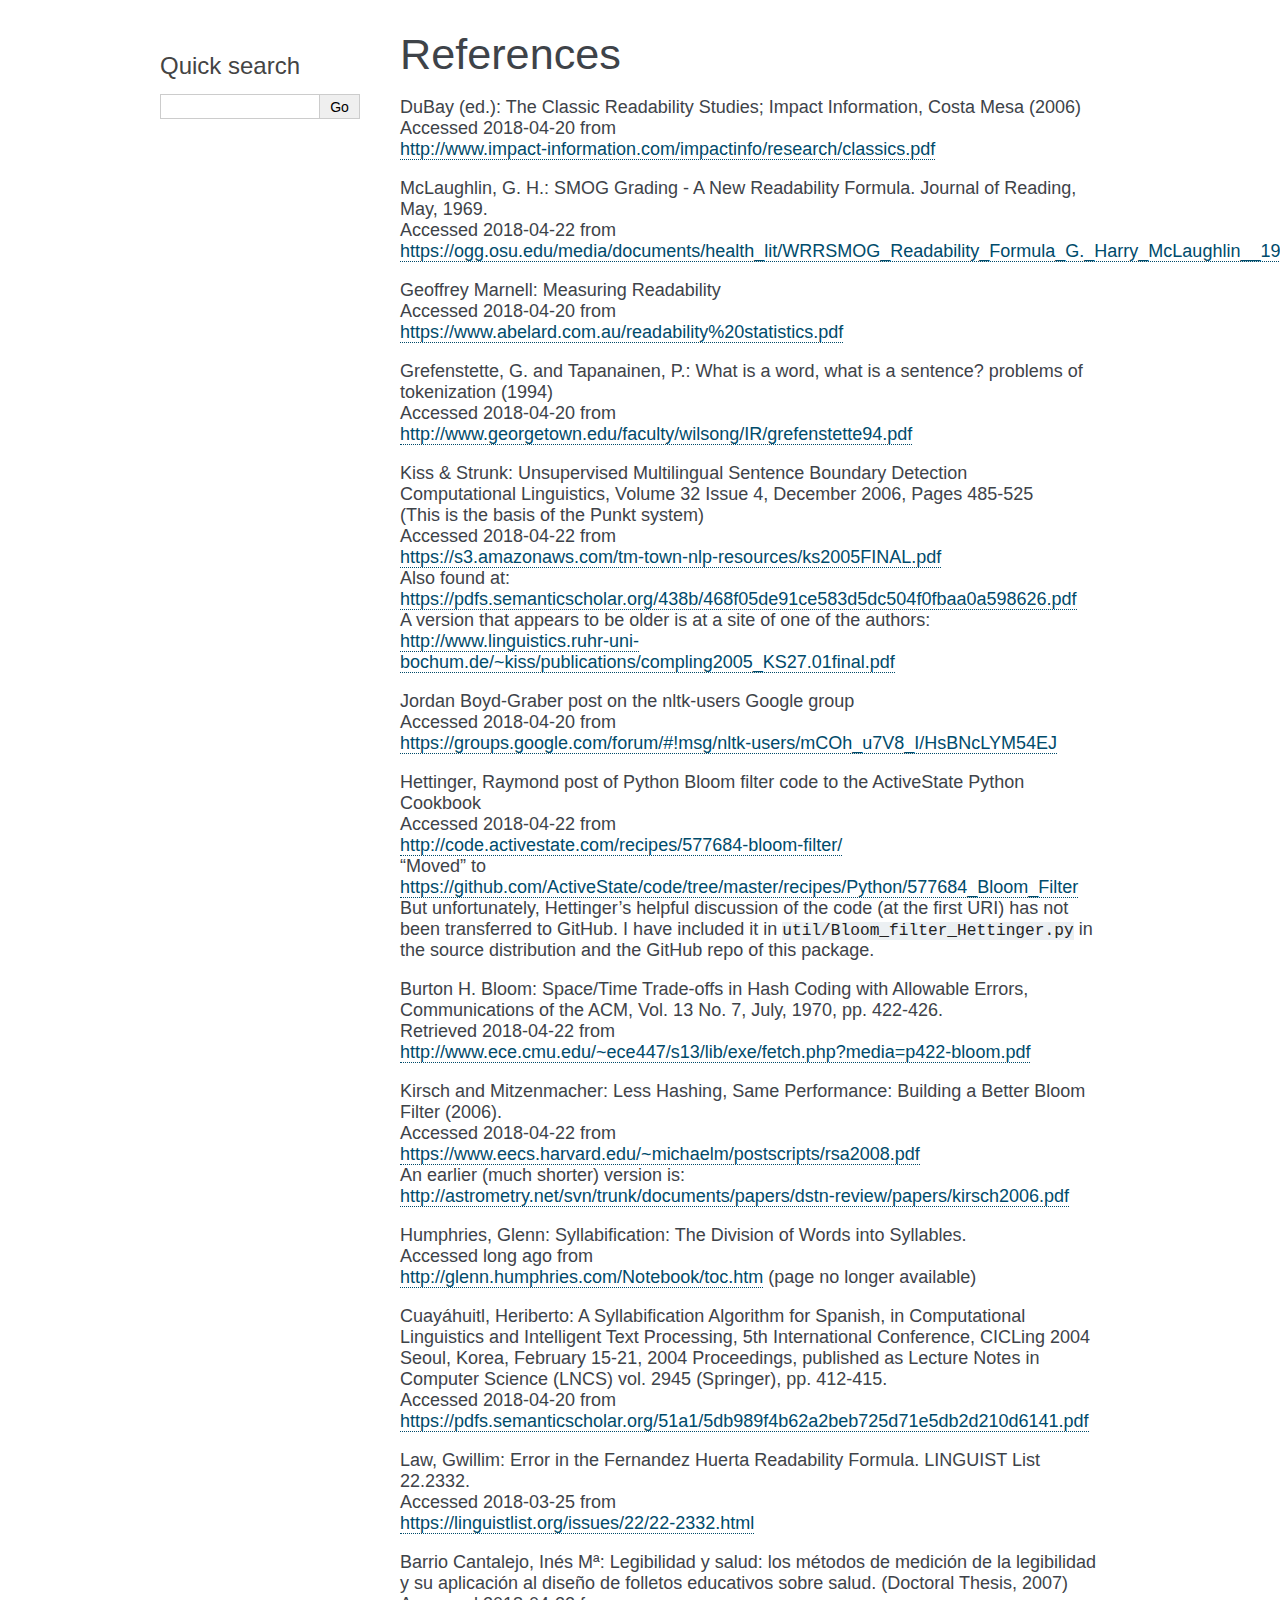
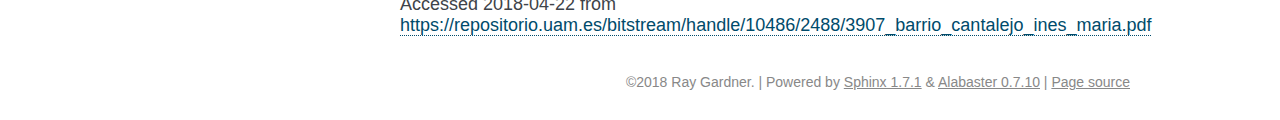
<file: docs/references.html>
<!DOCTYPE html PUBLIC "-//W3C//DTD XHTML 1.0 Transitional//EN"
  "http://www.w3.org/TR/xhtml1/DTD/xhtml1-transitional.dtd">

<html xmlns="http://www.w3.org/1999/xhtml">
  <head>
    <meta http-equiv="X-UA-Compatible" content="IE=Edge" />
    <meta http-equiv="Content-Type" content="text/html; charset=utf-8" />
    <title>References &#8212; Readability 0.1 documentation</title>
    <link rel="stylesheet" href="_static/alabaster.css" type="text/css" />
    <link rel="stylesheet" href="_static/pygments.css" type="text/css" />
    <script type="text/javascript" src="_static/documentation_options.js"></script>
    <script type="text/javascript" src="_static/jquery.js"></script>
    <script type="text/javascript" src="_static/underscore.js"></script>
    <script type="text/javascript" src="_static/doctools.js"></script>
    <link rel="index" title="Index" href="genindex.html" />
    <link rel="search" title="Search" href="search.html" />
    <link rel="next" title="License" href="license.html" />
    <link rel="prev" title="Notes on Spanish functionality" href="Spanish.html" />
   
  <link rel="stylesheet" href="_static/custom.css" type="text/css" />
  
  
  <meta name="viewport" content="width=device-width, initial-scale=0.9, maximum-scale=0.9" />

  </head><body>
  

    <div class="document">
      <div class="documentwrapper">
        <div class="bodywrapper">
          <div class="body" role="main">
            
  <div class="section" id="references">
<span id="id1"></span><h1>References<a class="headerlink" href="#references" title="Permalink to this headline">¶</a></h1>
<div class="line-block">
<div class="line">DuBay (ed.): The Classic Readability Studies; Impact Information, Costa Mesa (2006)</div>
<div class="line">Accessed 2018-04-20 from</div>
<div class="line"><a class="reference external" href="http://www.impact-information.com/impactinfo/research/classics.pdf">http://www.impact-information.com/impactinfo/research/classics.pdf</a></div>
</div>
<div class="line-block">
<div class="line">McLaughlin, G. H.: SMOG Grading - A New Readability Formula. Journal of Reading, May, 1969.</div>
<div class="line">Accessed 2018-04-22 from</div>
<div class="line"><a class="reference external" href="https://ogg.osu.edu/media/documents/health_lit/WRRSMOG_Readability_Formula_G._Harry_McLaughlin__1969_.pdf">https://ogg.osu.edu/media/documents/health_lit/WRRSMOG_Readability_Formula_G._Harry_McLaughlin__1969_.pdf</a></div>
</div>
<div class="line-block">
<div class="line">Geoffrey Marnell: Measuring Readability</div>
<div class="line">Accessed 2018-04-20 from</div>
<div class="line"><a class="reference external" href="https://www.abelard.com.au/readability%20statistics.pdf">https://www.abelard.com.au/readability%20statistics.pdf</a></div>
</div>
<div class="line-block">
<div class="line">Grefenstette, G. and Tapanainen, P.: What is a word, what is a sentence? problems of tokenization (1994)</div>
<div class="line">Accessed 2018-04-20 from</div>
<div class="line"><a class="reference external" href="http://www.georgetown.edu/faculty/wilsong/IR/grefenstette94.pdf">http://www.georgetown.edu/faculty/wilsong/IR/grefenstette94.pdf</a></div>
</div>
<div class="line-block">
<div class="line">Kiss &amp; Strunk: Unsupervised Multilingual Sentence Boundary Detection</div>
<div class="line">Computational Linguistics, Volume 32 Issue 4, December 2006, Pages 485-525</div>
<div class="line">(This is the basis of the Punkt system)</div>
<div class="line">Accessed 2018-04-22 from</div>
<div class="line"><a class="reference external" href="https://s3.amazonaws.com/tm-town-nlp-resources/ks2005FINAL.pdf">https://s3.amazonaws.com/tm-town-nlp-resources/ks2005FINAL.pdf</a></div>
<div class="line">Also found at:</div>
<div class="line"><a class="reference external" href="https://pdfs.semanticscholar.org/438b/468f05de91ce583d5dc504f0fbaa0a598626.pdf">https://pdfs.semanticscholar.org/438b/468f05de91ce583d5dc504f0fbaa0a598626.pdf</a></div>
<div class="line">A version that appears to be older is at a site of one of the authors:</div>
<div class="line"><a class="reference external" href="http://www.linguistics.ruhr-uni-bochum.de/~kiss/publications/compling2005_KS27.01final.pdf">http://www.linguistics.ruhr-uni-bochum.de/~kiss/publications/compling2005_KS27.01final.pdf</a></div>
</div>
<div class="line-block">
<div class="line">Jordan Boyd-Graber post on the nltk-users Google group</div>
<div class="line">Accessed 2018-04-20 from</div>
<div class="line"><a class="reference external" href="https://groups.google.com/forum/#!msg/nltk-users/mCOh_u7V8_I/HsBNcLYM54EJ">https://groups.google.com/forum/#!msg/nltk-users/mCOh_u7V8_I/HsBNcLYM54EJ</a></div>
</div>
<div class="line-block">
<div class="line">Hettinger, Raymond post of Python Bloom filter code to the ActiveState Python Cookbook</div>
<div class="line">Accessed 2018-04-22 from</div>
<div class="line"><a class="reference external" href="http://code.activestate.com/recipes/577684-bloom-filter/">http://code.activestate.com/recipes/577684-bloom-filter/</a></div>
<div class="line">“Moved” to <a class="reference external" href="https://github.com/ActiveState/code/tree/master/recipes/Python/577684_Bloom_Filter">https://github.com/ActiveState/code/tree/master/recipes/Python/577684_Bloom_Filter</a></div>
<div class="line">But unfortunately, Hettinger’s helpful discussion of the code (at the first URI) has not been transferred to GitHub. I have included it in <code class="docutils literal notranslate"><span class="pre">util/Bloom_filter_Hettinger.py</span></code> in the source distribution and the GitHub repo of this package.</div>
</div>
<div class="line-block">
<div class="line">Burton H. Bloom: Space/Time Trade-offs in Hash Coding with Allowable Errors, Communications of the ACM, Vol. 13 No. 7, July, 1970, pp. 422-426.</div>
<div class="line">Retrieved 2018-04-22 from</div>
<div class="line"><a class="reference external" href="http://www.ece.cmu.edu/~ece447/s13/lib/exe/fetch.php?media=p422-bloom.pdf">http://www.ece.cmu.edu/~ece447/s13/lib/exe/fetch.php?media=p422-bloom.pdf</a></div>
</div>
<div class="line-block">
<div class="line">Kirsch and Mitzenmacher: Less Hashing, Same Performance: Building a Better Bloom Filter (2006).</div>
<div class="line">Accessed 2018-04-22 from</div>
<div class="line"><a class="reference external" href="https://www.eecs.harvard.edu/~michaelm/postscripts/rsa2008.pdf">https://www.eecs.harvard.edu/~michaelm/postscripts/rsa2008.pdf</a></div>
<div class="line">An earlier (much shorter) version is:</div>
<div class="line"><a class="reference external" href="http://astrometry.net/svn/trunk/documents/papers/dstn-review/papers/kirsch2006.pdf">http://astrometry.net/svn/trunk/documents/papers/dstn-review/papers/kirsch2006.pdf</a></div>
</div>
<div class="line-block">
<div class="line">Humphries, Glenn: Syllabification: The Division of Words into Syllables.</div>
<div class="line">Accessed long ago from</div>
<div class="line"><a class="reference external" href="http://glenn.humphries.com/Notebook/toc.htm">http://glenn.humphries.com/Notebook/toc.htm</a> (page no longer available)</div>
</div>
<div class="line-block">
<div class="line">Cuayáhuitl, Heriberto: A Syllabification Algorithm for Spanish, in Computational Linguistics and Intelligent Text Processing, 5th International Conference, CICLing 2004 Seoul, Korea, February 15-21, 2004 Proceedings, published as Lecture Notes in Computer Science (LNCS) vol. 2945 (Springer), pp. 412-415.</div>
<div class="line">Accessed 2018-04-20 from</div>
<div class="line"><a class="reference external" href="https://pdfs.semanticscholar.org/51a1/5db989f4b62a2beb725d71e5db2d210d6141.pdf">https://pdfs.semanticscholar.org/51a1/5db989f4b62a2beb725d71e5db2d210d6141.pdf</a></div>
</div>
<div class="line-block">
<div class="line">Law, Gwillim: Error in the Fernandez Huerta Readability Formula. LINGUIST List 22.2332.</div>
<div class="line">Accessed 2018-03-25 from</div>
<div class="line"><a class="reference external" href="https://linguistlist.org/issues/22/22-2332.html">https://linguistlist.org/issues/22/22-2332.html</a></div>
</div>
<div class="line-block">
<div class="line">Barrio Cantalejo, Inés Mª: Legibilidad y salud: los métodos de medición de la legibilidad y su aplicación al diseño de folletos educativos sobre salud. (Doctoral Thesis, 2007)</div>
<div class="line">Accessed 2018-04-22 from</div>
<div class="line"><a class="reference external" href="https://repositorio.uam.es/bitstream/handle/10486/2488/3907_barrio_cantalejo_ines_maria.pdf">https://repositorio.uam.es/bitstream/handle/10486/2488/3907_barrio_cantalejo_ines_maria.pdf</a></div>
</div>
</div>


          </div>
        </div>
      </div>
      <div class="sphinxsidebar" role="navigation" aria-label="main navigation">
        <div class="sphinxsidebarwrapper"><div class="relations">
<h3>Related Topics</h3>
<ul>
  <li><a href="index.html">Documentation overview</a><ul>
      <li>Previous: <a href="Spanish.html" title="previous chapter">Notes on Spanish functionality</a></li>
      <li>Next: <a href="license.html" title="next chapter">License</a></li>
  </ul></li>
</ul>
</div>
<div id="searchbox" style="display: none" role="search">
  <h3>Quick search</h3>
    <div class="searchformwrapper">
    <form class="search" action="search.html" method="get">
      <input type="text" name="q" />
      <input type="submit" value="Go" />
      <input type="hidden" name="check_keywords" value="yes" />
      <input type="hidden" name="area" value="default" />
    </form>
    </div>
</div>
<script type="text/javascript">$('#searchbox').show(0);</script>
        </div>
      </div>
      <div class="clearer"></div>
    </div>
    <div class="footer">
      &copy;2018 Ray Gardner.
      
      |
      Powered by <a href="http://sphinx-doc.org/">Sphinx 1.7.1</a>
      &amp; <a href="https://github.com/bitprophet/alabaster">Alabaster 0.7.10</a>
      
      |
      <a href="_sources/references.rst.txt"
          rel="nofollow">Page source</a>
    </div>

    

    
  </body>
</html>
</file>
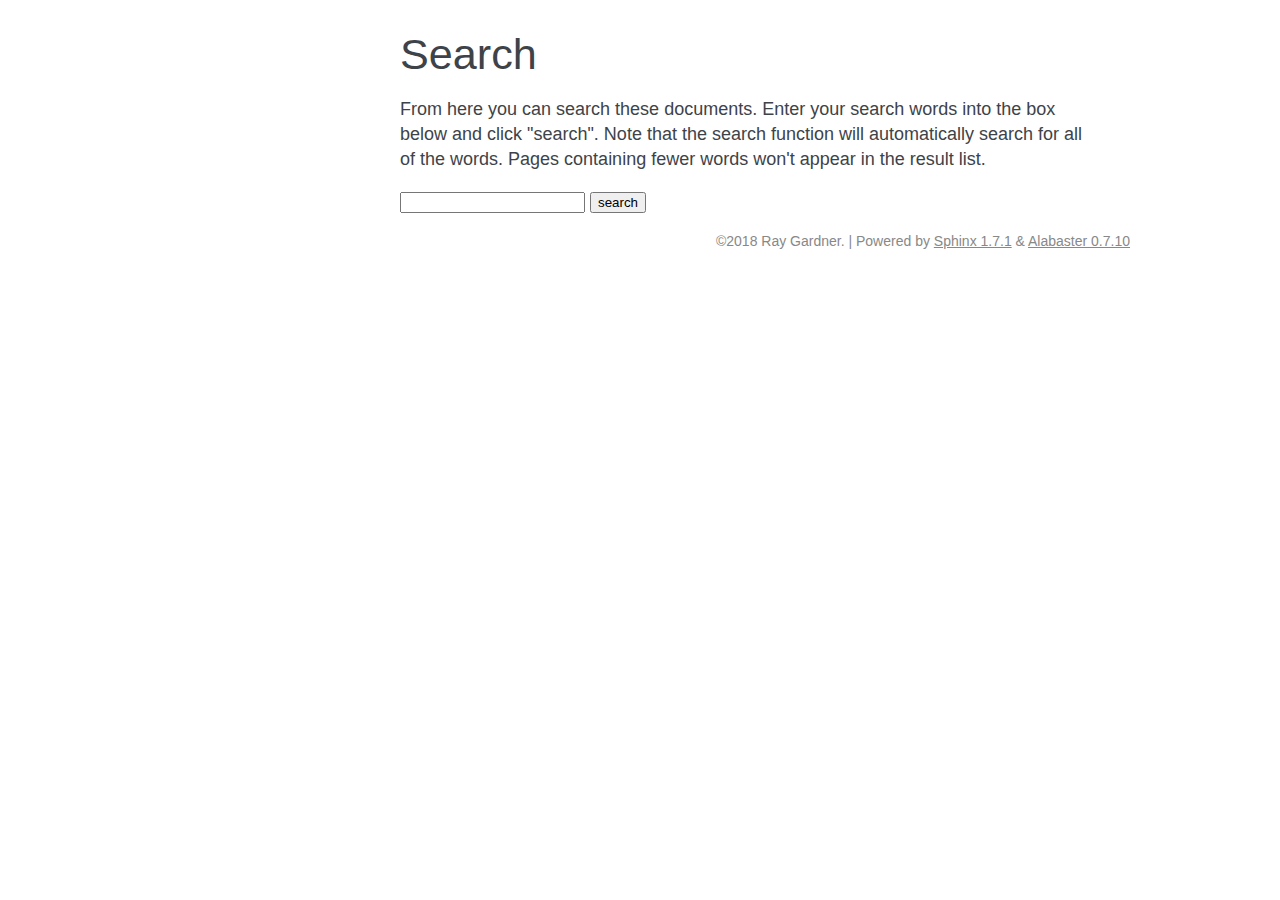
<file: docs/search.html>
<!DOCTYPE html PUBLIC "-//W3C//DTD XHTML 1.0 Transitional//EN"
  "http://www.w3.org/TR/xhtml1/DTD/xhtml1-transitional.dtd">

<html xmlns="http://www.w3.org/1999/xhtml">
  <head>
    <meta http-equiv="X-UA-Compatible" content="IE=Edge" />
    <meta http-equiv="Content-Type" content="text/html; charset=utf-8" />
    <title>Search &#8212; Readability 0.1 documentation</title>
    <link rel="stylesheet" href="_static/alabaster.css" type="text/css" />
    <link rel="stylesheet" href="_static/pygments.css" type="text/css" />
    <script type="text/javascript" src="_static/documentation_options.js"></script>
    <script type="text/javascript" src="_static/jquery.js"></script>
    <script type="text/javascript" src="_static/underscore.js"></script>
    <script type="text/javascript" src="_static/doctools.js"></script>
    <script type="text/javascript" src="_static/searchtools.js"></script>
    <link rel="index" title="Index" href="genindex.html" />
    <link rel="search" title="Search" href="#" />
  <script type="text/javascript">
    jQuery(function() { Search.loadIndex("searchindex.js"); });
  </script>
  
  <script type="text/javascript" id="searchindexloader"></script>
  
   
  <link rel="stylesheet" href="_static/custom.css" type="text/css" />
  
  
  <meta name="viewport" content="width=device-width, initial-scale=0.9, maximum-scale=0.9" />


  </head><body>
  

    <div class="document">
      <div class="documentwrapper">
        <div class="bodywrapper">
          <div class="body" role="main">
            
  <h1 id="search-documentation">Search</h1>
  <div id="fallback" class="admonition warning">
  <script type="text/javascript">$('#fallback').hide();</script>
  <p>
    Please activate JavaScript to enable the search
    functionality.
  </p>
  </div>
  <p>
    From here you can search these documents. Enter your search
    words into the box below and click "search". Note that the search
    function will automatically search for all of the words. Pages
    containing fewer words won't appear in the result list.
  </p>
  <form action="" method="get">
    <input type="text" name="q" value="" />
    <input type="submit" value="search" />
    <span id="search-progress" style="padding-left: 10px"></span>
  </form>
  
  <div id="search-results">
  
  </div>

          </div>
        </div>
      </div>
      <div class="sphinxsidebar" role="navigation" aria-label="main navigation">
        <div class="sphinxsidebarwrapper"><div class="relations">
<h3>Related Topics</h3>
<ul>
  <li><a href="index.html">Documentation overview</a><ul>
  </ul></li>
</ul>
</div>
        </div>
      </div>
      <div class="clearer"></div>
    </div>
    <div class="footer">
      &copy;2018 Ray Gardner.
      
      |
      Powered by <a href="http://sphinx-doc.org/">Sphinx 1.7.1</a>
      &amp; <a href="https://github.com/bitprophet/alabaster">Alabaster 0.7.10</a>
      
    </div>

    

    
  </body>
</html>
</file>
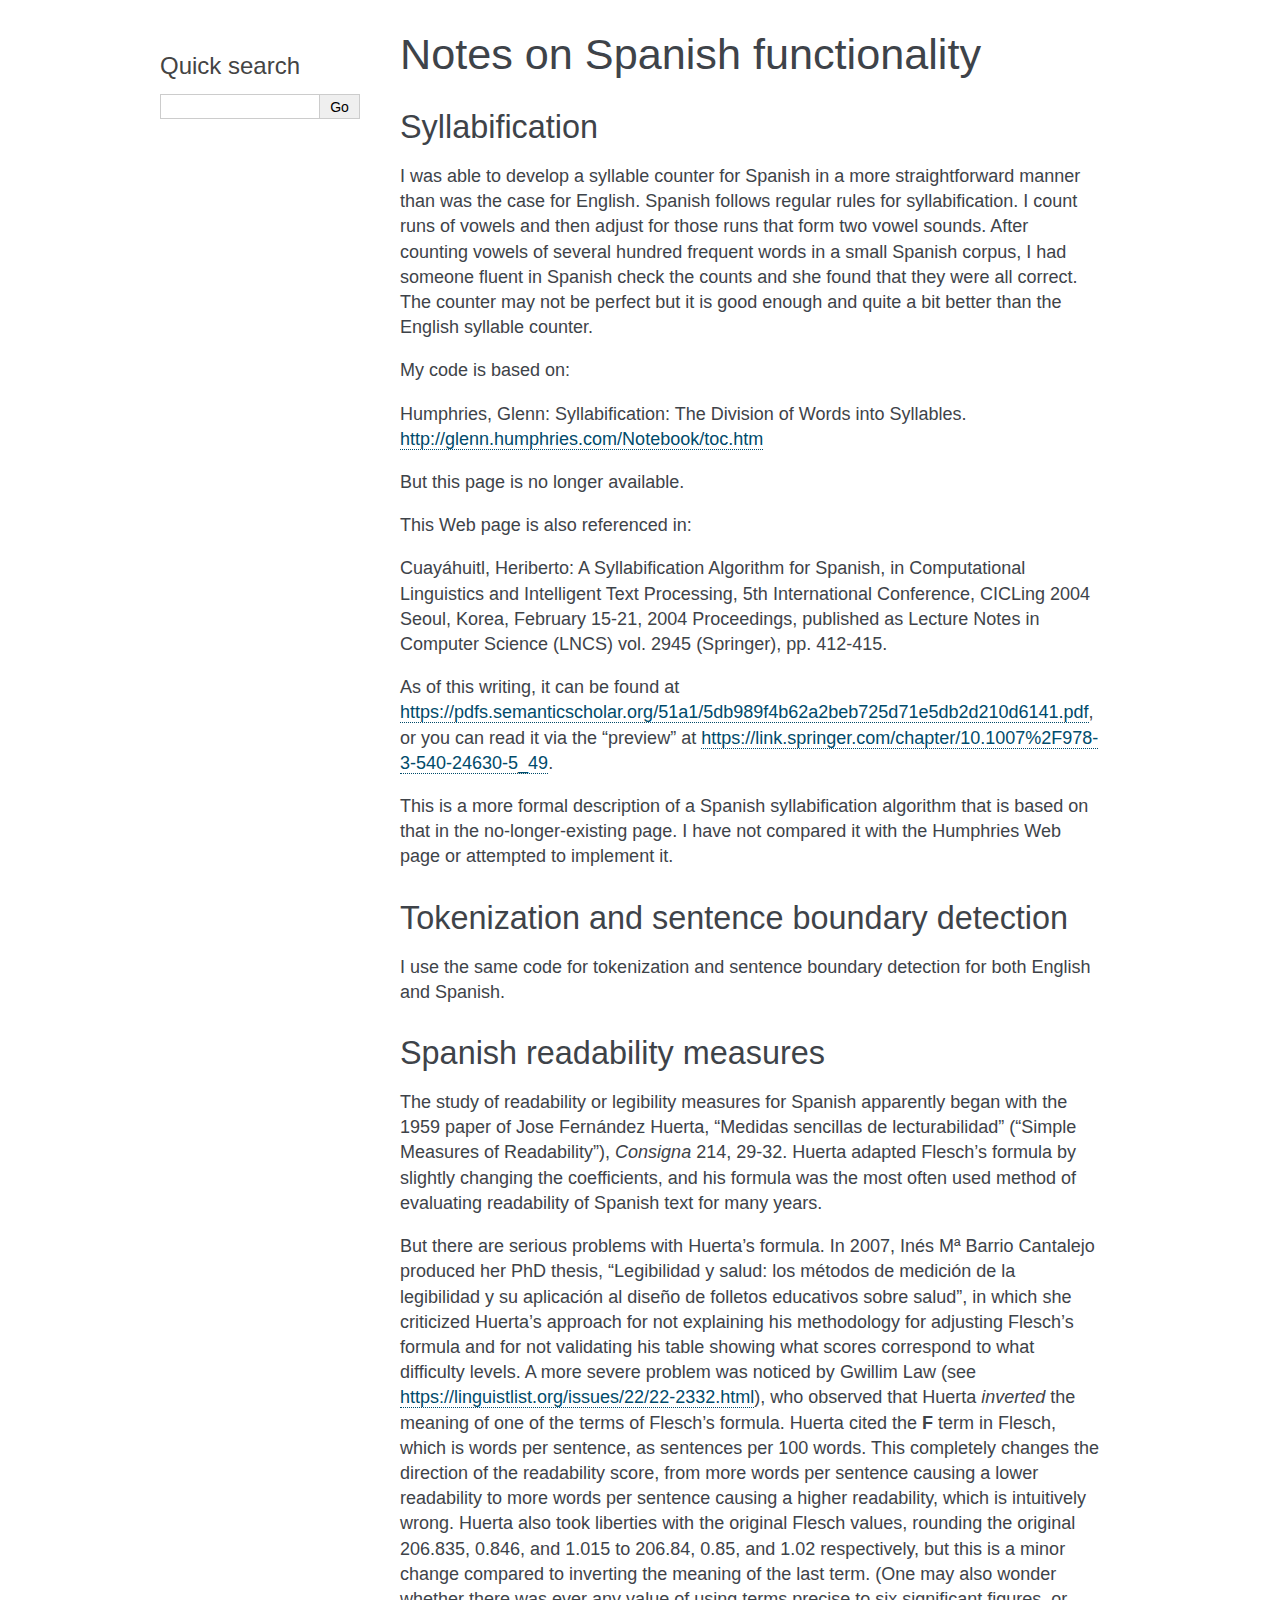
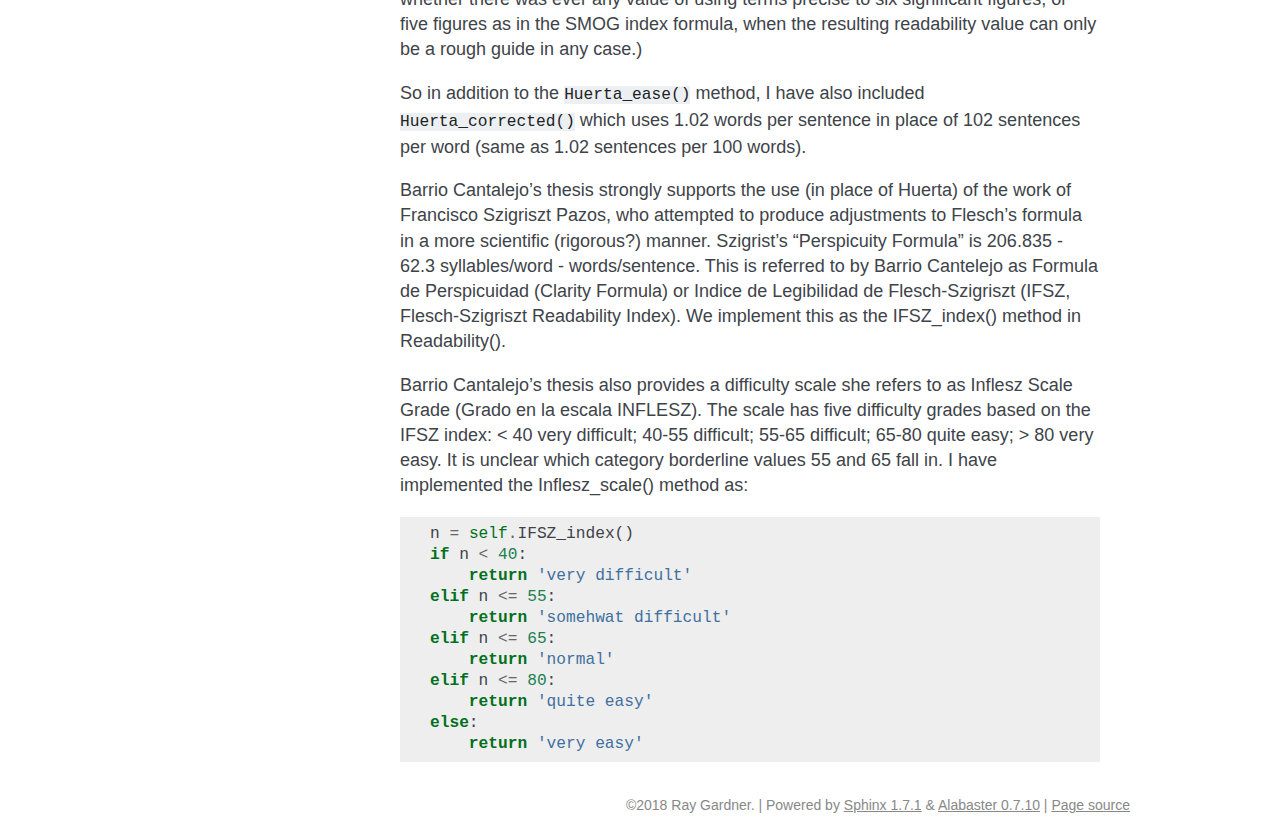
<file: docs/Spanish.html>
<!DOCTYPE html PUBLIC "-//W3C//DTD XHTML 1.0 Transitional//EN"
  "http://www.w3.org/TR/xhtml1/DTD/xhtml1-transitional.dtd">

<html xmlns="http://www.w3.org/1999/xhtml">
  <head>
    <meta http-equiv="X-UA-Compatible" content="IE=Edge" />
    <meta http-equiv="Content-Type" content="text/html; charset=utf-8" />
    <title>Notes on Spanish functionality &#8212; Readability 0.1 documentation</title>
    <link rel="stylesheet" href="_static/alabaster.css" type="text/css" />
    <link rel="stylesheet" href="_static/pygments.css" type="text/css" />
    <script type="text/javascript" src="_static/documentation_options.js"></script>
    <script type="text/javascript" src="_static/jquery.js"></script>
    <script type="text/javascript" src="_static/underscore.js"></script>
    <script type="text/javascript" src="_static/doctools.js"></script>
    <link rel="index" title="Index" href="genindex.html" />
    <link rel="search" title="Search" href="search.html" />
    <link rel="next" title="References" href="references.html" />
    <link rel="prev" title="Notes on development" href="notes.html" />
   
  <link rel="stylesheet" href="_static/custom.css" type="text/css" />
  
  
  <meta name="viewport" content="width=device-width, initial-scale=0.9, maximum-scale=0.9" />

  </head><body>
  

    <div class="document">
      <div class="documentwrapper">
        <div class="bodywrapper">
          <div class="body" role="main">
            
  <div class="section" id="notes-on-spanish-functionality">
<span id="spanish-notes"></span><h1>Notes on Spanish functionality<a class="headerlink" href="#notes-on-spanish-functionality" title="Permalink to this headline">¶</a></h1>
<div class="section" id="syllabification">
<h2>Syllabification<a class="headerlink" href="#syllabification" title="Permalink to this headline">¶</a></h2>
<p>I was able to develop a syllable counter for Spanish in a more straightforward manner than was the case for English.
Spanish follows regular rules for syllabification.
I count runs of vowels and then adjust for those runs that form two vowel sounds.
After counting vowels of several hundred frequent words in a small Spanish corpus, I had someone fluent in Spanish check the counts and she found that they were all correct.
The counter may not be perfect but it is good enough and quite a bit better than the English syllable counter.</p>
<p>My code is based on:</p>
<p>Humphries, Glenn: Syllabification: The Division of Words into Syllables. <a class="reference external" href="http://glenn.humphries.com/Notebook/toc.htm">http://glenn.humphries.com/Notebook/toc.htm</a></p>
<p>But this page is no longer available.</p>
<p>This Web page is also referenced in:</p>
<p>Cuayáhuitl, Heriberto: A Syllabification Algorithm for Spanish, in Computational Linguistics and Intelligent Text Processing, 5th International Conference, CICLing 2004 Seoul, Korea, February 15-21, 2004 Proceedings, published as Lecture Notes in Computer Science (LNCS) vol. 2945 (Springer), pp. 412-415.</p>
<p>As of this writing, it can be found at <a class="reference external" href="https://pdfs.semanticscholar.org/51a1/5db989f4b62a2beb725d71e5db2d210d6141.pdf">https://pdfs.semanticscholar.org/51a1/5db989f4b62a2beb725d71e5db2d210d6141.pdf</a>,
or you can read it via the “preview” at <a class="reference external" href="https://link.springer.com/chapter/10.1007%2F978-3-540-24630-5_49">https://link.springer.com/chapter/10.1007%2F978-3-540-24630-5_49</a>.</p>
<p>This is a more formal description of a Spanish syllabification algorithm that is based on that in the no-longer-existing page.
I have not compared it with the Humphries Web page or attempted to implement it.</p>
</div>
<div class="section" id="tokenization-and-sentence-boundary-detection">
<h2>Tokenization and sentence boundary detection<a class="headerlink" href="#tokenization-and-sentence-boundary-detection" title="Permalink to this headline">¶</a></h2>
<p>I use the same code for tokenization and sentence boundary detection for both English and Spanish.</p>
</div>
<div class="section" id="spanish-readability-measures">
<h2>Spanish readability measures<a class="headerlink" href="#spanish-readability-measures" title="Permalink to this headline">¶</a></h2>
<p>The study of readability or legibility measures for Spanish apparently began with the 1959 paper of Jose Fernández Huerta, “Medidas sencillas de lecturabilidad” (“Simple Measures of Readability”), <em>Consigna</em> 214, 29-32.
Huerta adapted Flesch’s formula by slightly changing the coefficients, and his formula was the most often used method of evaluating readability of Spanish text for many years.</p>
<p>But there are serious problems with Huerta’s formula.
In 2007, Inés Mª Barrio Cantalejo produced her PhD thesis, “Legibilidad y salud: los métodos de medición de la legibilidad y su aplicación al diseño de folletos educativos sobre salud”, in which she criticized Huerta’s approach for not explaining his methodology for adjusting Flesch’s formula and for not validating his table showing what scores correspond to what difficulty levels.
A more severe problem was noticed by Gwillim Law (see <a class="reference external" href="https://linguistlist.org/issues/22/22-2332.html">https://linguistlist.org/issues/22/22-2332.html</a>), who observed that Huerta <em>inverted</em> the meaning of one of the terms of Flesch’s formula.
Huerta cited the <strong>F</strong> term in Flesch, which is words per sentence, as sentences per 100 words.
This completely changes the direction of the readability score, from more words per sentence causing a lower readability to more words per sentence causing a higher readability, which is intuitively wrong.
Huerta also took liberties with the original Flesch values, rounding the original 206.835, 0.846, and 1.015 to 206.84, 0.85, and 1.02 respectively, but this is a minor change compared to inverting the meaning of the last term.
(One may also wonder whether there was ever any value of using terms precise to six significant figures, or five figures as in the SMOG index formula, when the resulting readability value can only be a rough guide in any case.)</p>
<p>So in addition to the <code class="docutils literal notranslate"><span class="pre">Huerta_ease()</span></code> method, I have also included <code class="docutils literal notranslate"><span class="pre">Huerta_corrected()</span></code> which uses 1.02 words per sentence in place of 102 sentences per word (same as 1.02 sentences per 100 words).</p>
<p>Barrio Cantalejo’s thesis strongly supports the use (in place of Huerta) of the work of Francisco Szigriszt Pazos, who attempted to produce adjustments to Flesch’s formula in a more scientific (rigorous?) manner.
Szigrist’s “Perspicuity Formula” is 206.835 - 62.3 syllables/word - words/sentence.
This is referred to by Barrio Cantelejo as Formula de Perspicuidad (Clarity Formula) or Indice de Legibilidad de Flesch-Szigriszt (IFSZ, Flesch-Szigriszt Readability Index).
We implement this as the IFSZ_index() method in Readability().</p>
<p>Barrio Cantalejo’s thesis also provides a difficulty scale she refers to as Inflesz Scale Grade (Grado en la escala INFLESZ).
The scale has five difficulty grades based on the IFSZ index: &lt; 40 very difficult; 40-55 difficult; 55-65 difficult; 65-80 quite easy; &gt; 80 very easy.
It is unclear which category borderline values 55 and 65 fall in.
I have implemented the Inflesz_scale() method as:</p>
<div class="highlight-default notranslate"><div class="highlight"><pre><span></span><span class="n">n</span> <span class="o">=</span> <span class="bp">self</span><span class="o">.</span><span class="n">IFSZ_index</span><span class="p">()</span>
<span class="k">if</span> <span class="n">n</span> <span class="o">&lt;</span> <span class="mi">40</span><span class="p">:</span>
    <span class="k">return</span> <span class="s1">&#39;very difficult&#39;</span>
<span class="k">elif</span> <span class="n">n</span> <span class="o">&lt;=</span> <span class="mi">55</span><span class="p">:</span>
    <span class="k">return</span> <span class="s1">&#39;somehwat difficult&#39;</span>
<span class="k">elif</span> <span class="n">n</span> <span class="o">&lt;=</span> <span class="mi">65</span><span class="p">:</span>
    <span class="k">return</span> <span class="s1">&#39;normal&#39;</span>
<span class="k">elif</span> <span class="n">n</span> <span class="o">&lt;=</span> <span class="mi">80</span><span class="p">:</span>
    <span class="k">return</span> <span class="s1">&#39;quite easy&#39;</span>
<span class="k">else</span><span class="p">:</span>
    <span class="k">return</span> <span class="s1">&#39;very easy&#39;</span>
</pre></div>
</div>
</div>
</div>


          </div>
        </div>
      </div>
      <div class="sphinxsidebar" role="navigation" aria-label="main navigation">
        <div class="sphinxsidebarwrapper"><div class="relations">
<h3>Related Topics</h3>
<ul>
  <li><a href="index.html">Documentation overview</a><ul>
      <li>Previous: <a href="notes.html" title="previous chapter">Notes on development</a></li>
      <li>Next: <a href="references.html" title="next chapter">References</a></li>
  </ul></li>
</ul>
</div>
<div id="searchbox" style="display: none" role="search">
  <h3>Quick search</h3>
    <div class="searchformwrapper">
    <form class="search" action="search.html" method="get">
      <input type="text" name="q" />
      <input type="submit" value="Go" />
      <input type="hidden" name="check_keywords" value="yes" />
      <input type="hidden" name="area" value="default" />
    </form>
    </div>
</div>
<script type="text/javascript">$('#searchbox').show(0);</script>
        </div>
      </div>
      <div class="clearer"></div>
    </div>
    <div class="footer">
      &copy;2018 Ray Gardner.
      
      |
      Powered by <a href="http://sphinx-doc.org/">Sphinx 1.7.1</a>
      &amp; <a href="https://github.com/bitprophet/alabaster">Alabaster 0.7.10</a>
      
      |
      <a href="_sources/Spanish.rst.txt"
          rel="nofollow">Page source</a>
    </div>

    

    
  </body>
</html>
</file>
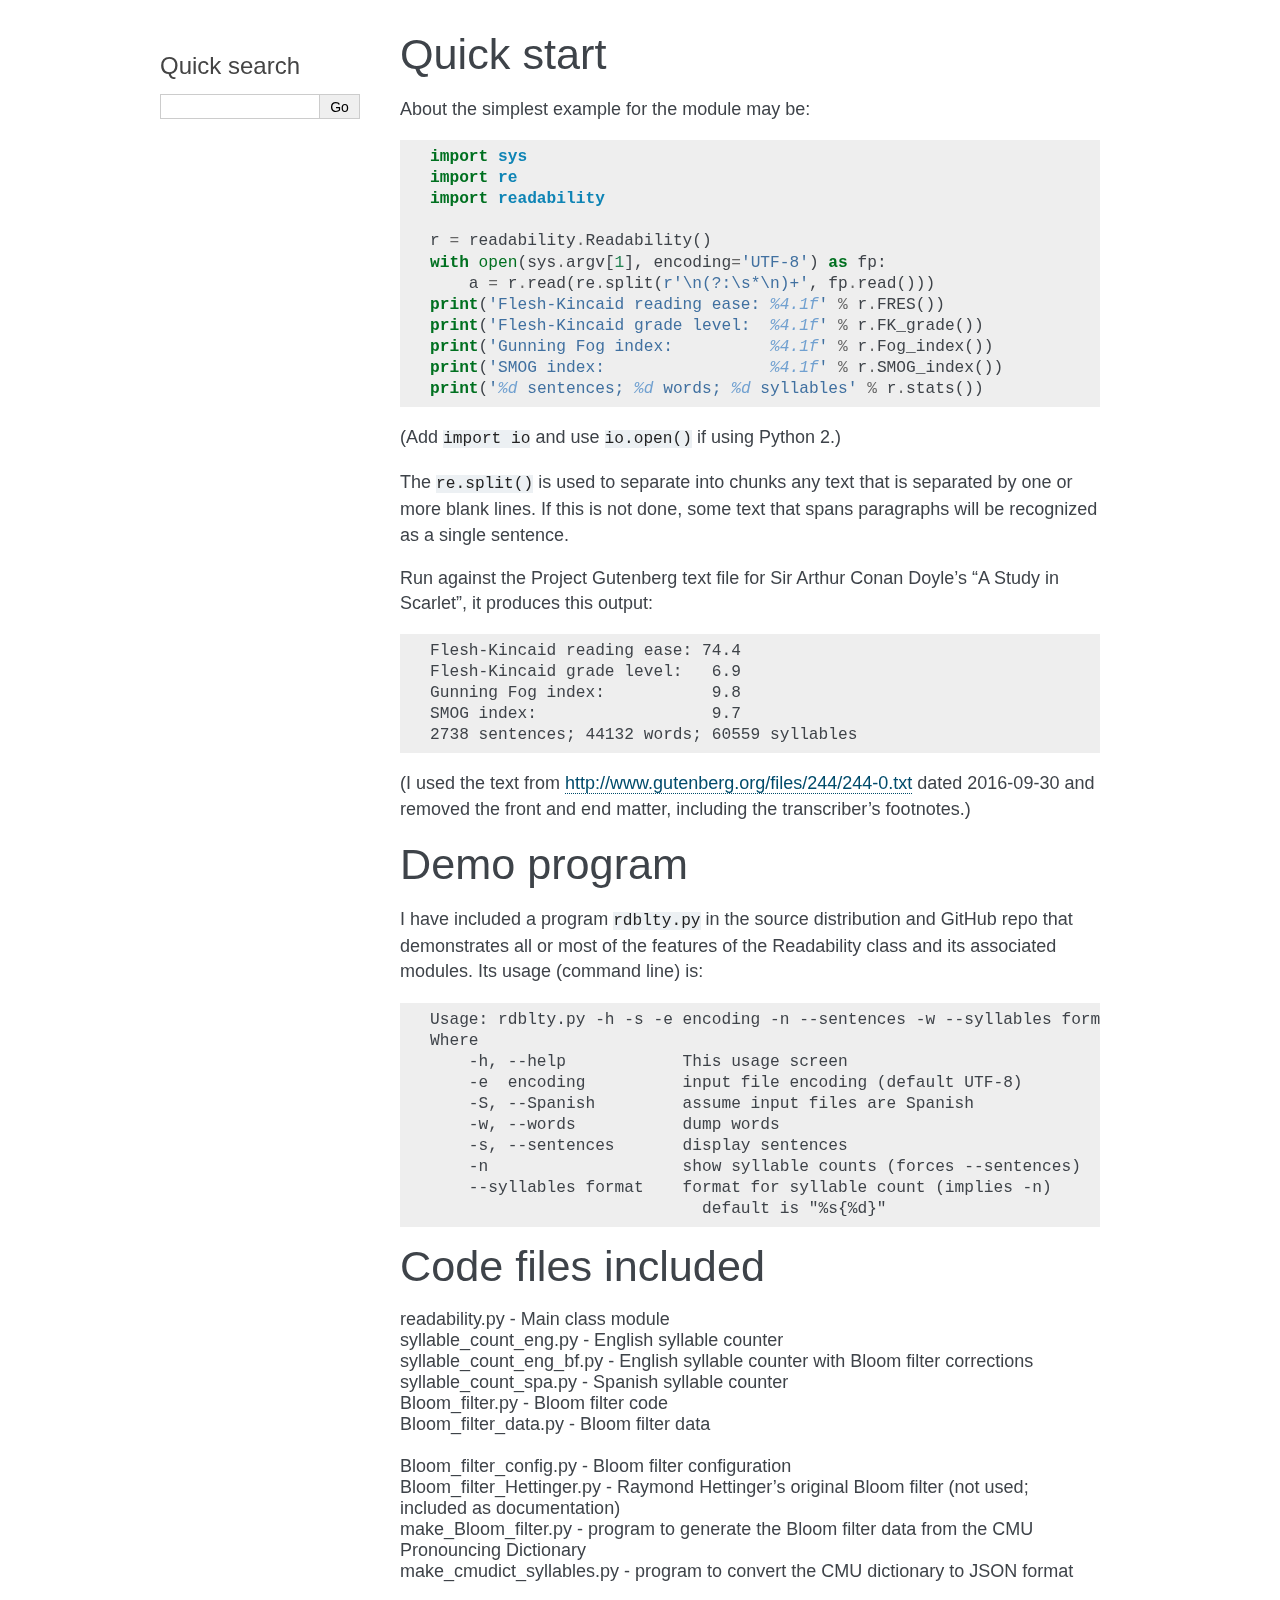
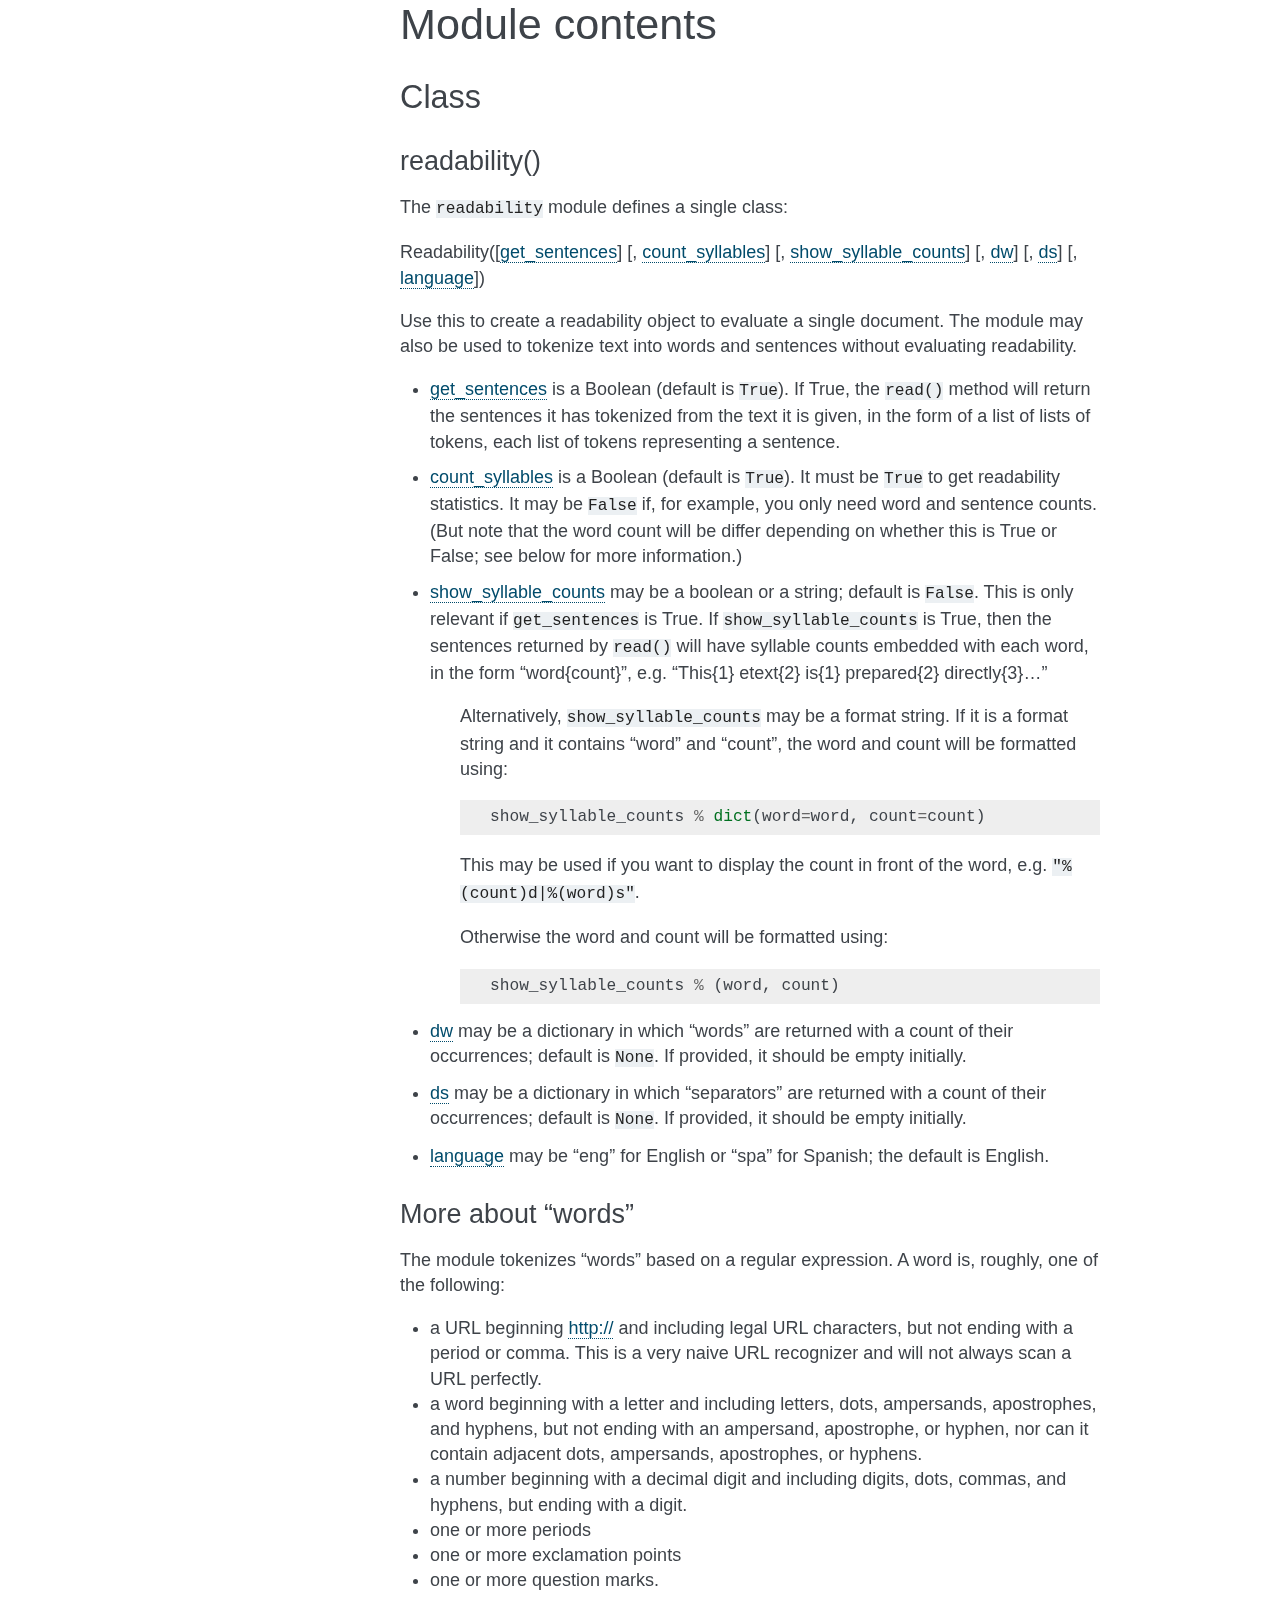
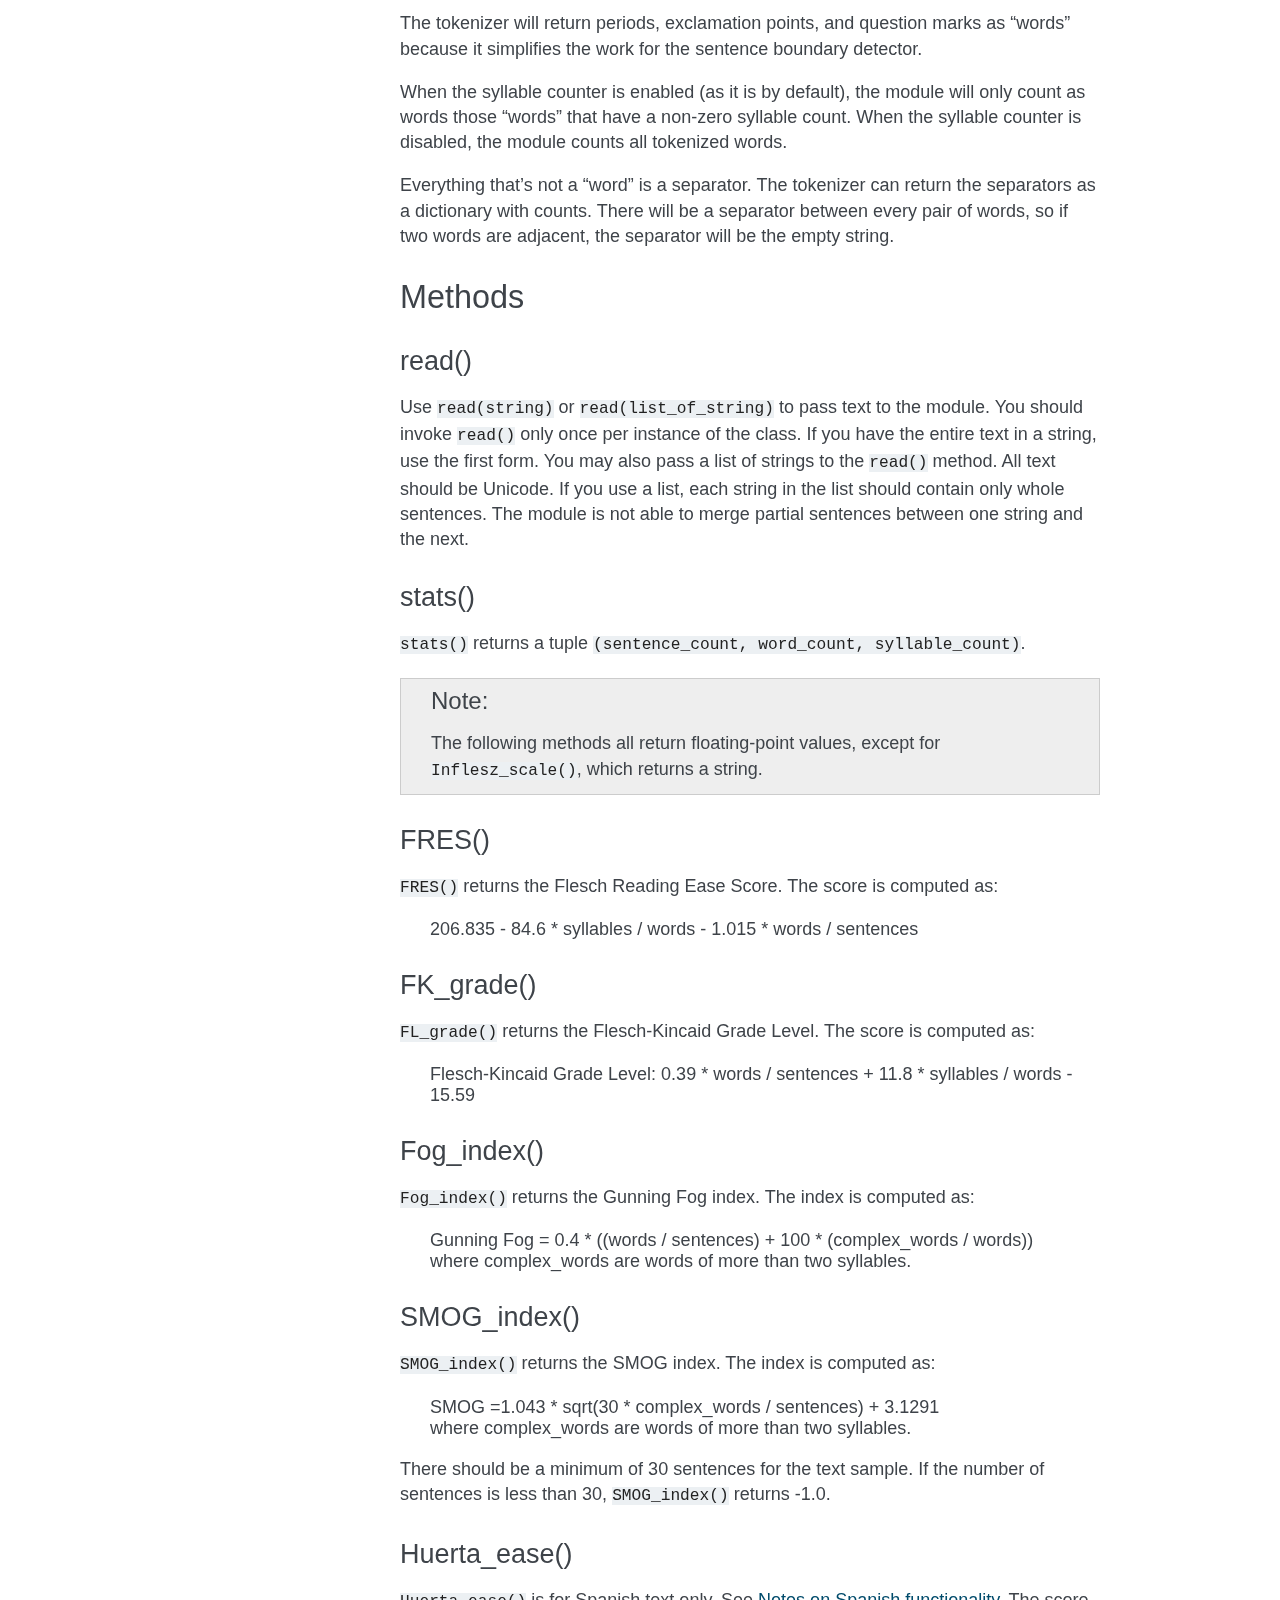
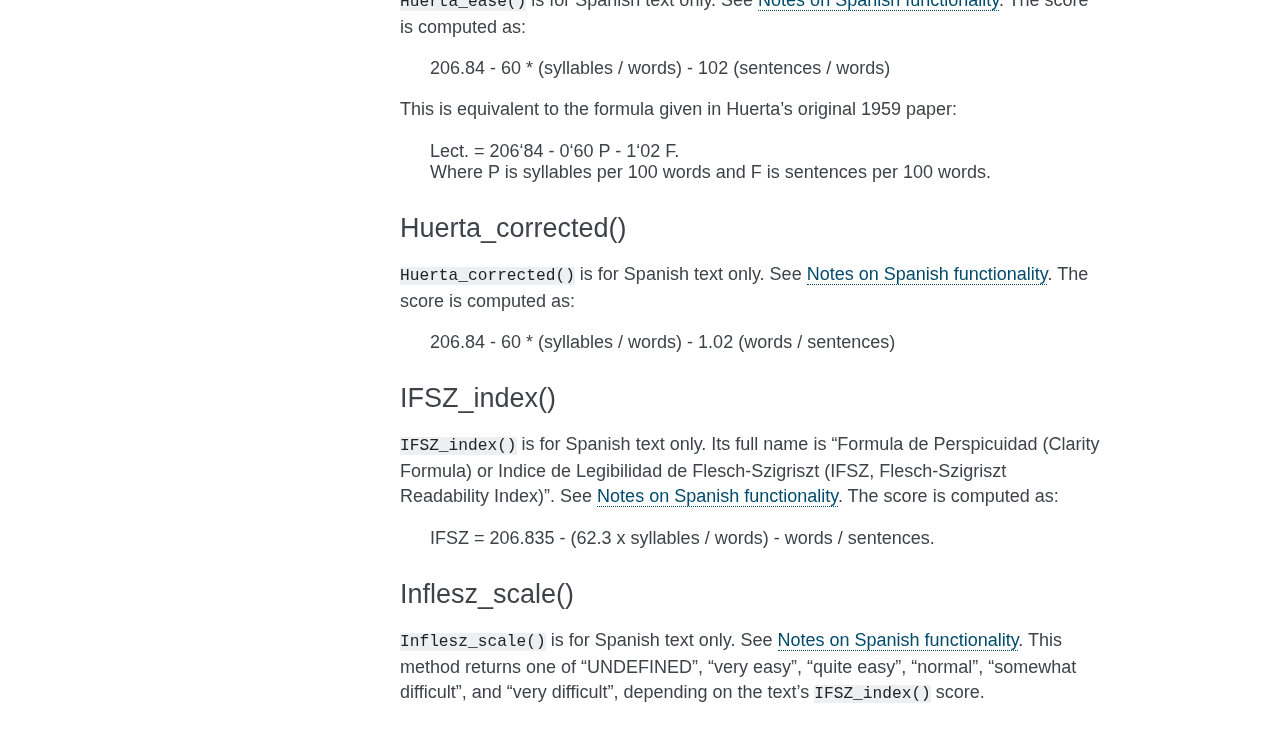
<file: docs/usage.html>
<!DOCTYPE html PUBLIC "-//W3C//DTD XHTML 1.0 Transitional//EN"
  "http://www.w3.org/TR/xhtml1/DTD/xhtml1-transitional.dtd">

<html xmlns="http://www.w3.org/1999/xhtml">
  <head>
    <meta http-equiv="X-UA-Compatible" content="IE=Edge" />
    <meta http-equiv="Content-Type" content="text/html; charset=utf-8" />
    <title>Quick start &#8212; Readability 0.1 documentation</title>
    <link rel="stylesheet" href="_static/alabaster.css" type="text/css" />
    <link rel="stylesheet" href="_static/pygments.css" type="text/css" />
    <script type="text/javascript" src="_static/documentation_options.js"></script>
    <script type="text/javascript" src="_static/jquery.js"></script>
    <script type="text/javascript" src="_static/underscore.js"></script>
    <script type="text/javascript" src="_static/doctools.js"></script>
    <link rel="index" title="Index" href="genindex.html" />
    <link rel="search" title="Search" href="search.html" />
    <link rel="next" title="Notes on development" href="notes.html" />
    <link rel="prev" title="Introduction" href="introduction.html" />
   
  <link rel="stylesheet" href="_static/custom.css" type="text/css" />
  
  
  <meta name="viewport" content="width=device-width, initial-scale=0.9, maximum-scale=0.9" />

  </head><body>
  

    <div class="document">
      <div class="documentwrapper">
        <div class="bodywrapper">
          <div class="body" role="main">
            
  <div class="section" id="quick-start">
<span id="overview-toplevel"></span><h1>Quick start<a class="headerlink" href="#quick-start" title="Permalink to this headline">¶</a></h1>
<p>About the simplest example for the module may be:</p>
<div class="highlight-python notranslate"><div class="highlight"><pre><span></span><span class="kn">import</span> <span class="nn">sys</span>
<span class="kn">import</span> <span class="nn">re</span>
<span class="kn">import</span> <span class="nn">readability</span>

<span class="n">r</span> <span class="o">=</span> <span class="n">readability</span><span class="o">.</span><span class="n">Readability</span><span class="p">()</span>
<span class="k">with</span> <span class="nb">open</span><span class="p">(</span><span class="n">sys</span><span class="o">.</span><span class="n">argv</span><span class="p">[</span><span class="mi">1</span><span class="p">],</span> <span class="n">encoding</span><span class="o">=</span><span class="s1">&#39;UTF-8&#39;</span><span class="p">)</span> <span class="k">as</span> <span class="n">fp</span><span class="p">:</span>
    <span class="n">a</span> <span class="o">=</span> <span class="n">r</span><span class="o">.</span><span class="n">read</span><span class="p">(</span><span class="n">re</span><span class="o">.</span><span class="n">split</span><span class="p">(</span><span class="sa">r</span><span class="s1">&#39;\n(?:\s*\n)+&#39;</span><span class="p">,</span> <span class="n">fp</span><span class="o">.</span><span class="n">read</span><span class="p">()))</span>
<span class="k">print</span><span class="p">(</span><span class="s1">&#39;Flesh-Kincaid reading ease: </span><span class="si">%4.1f</span><span class="s1">&#39;</span> <span class="o">%</span> <span class="n">r</span><span class="o">.</span><span class="n">FRES</span><span class="p">())</span>
<span class="k">print</span><span class="p">(</span><span class="s1">&#39;Flesh-Kincaid grade level:  </span><span class="si">%4.1f</span><span class="s1">&#39;</span> <span class="o">%</span> <span class="n">r</span><span class="o">.</span><span class="n">FK_grade</span><span class="p">())</span>
<span class="k">print</span><span class="p">(</span><span class="s1">&#39;Gunning Fog index:          </span><span class="si">%4.1f</span><span class="s1">&#39;</span> <span class="o">%</span> <span class="n">r</span><span class="o">.</span><span class="n">Fog_index</span><span class="p">())</span>
<span class="k">print</span><span class="p">(</span><span class="s1">&#39;SMOG index:                 </span><span class="si">%4.1f</span><span class="s1">&#39;</span> <span class="o">%</span> <span class="n">r</span><span class="o">.</span><span class="n">SMOG_index</span><span class="p">())</span>
<span class="k">print</span><span class="p">(</span><span class="s1">&#39;</span><span class="si">%d</span><span class="s1"> sentences; </span><span class="si">%d</span><span class="s1"> words; </span><span class="si">%d</span><span class="s1"> syllables&#39;</span> <span class="o">%</span> <span class="n">r</span><span class="o">.</span><span class="n">stats</span><span class="p">())</span>
</pre></div>
</div>
<p>(Add <code class="docutils literal notranslate"><span class="pre">import</span> <span class="pre">io</span></code> and use <code class="docutils literal notranslate"><span class="pre">io.open()</span></code> if using Python 2.)</p>
<p>The <code class="docutils literal notranslate"><span class="pre">re.split()</span></code> is used to separate into chunks any text that is separated by one or more blank lines.
If this is not done, some text that spans paragraphs will be recognized as a single sentence.</p>
<p>Run against the Project Gutenberg text file for Sir Arthur Conan Doyle’s “A Study in Scarlet”, it produces this output:</p>
<div class="highlight-text notranslate"><div class="highlight"><pre><span></span>Flesh-Kincaid reading ease: 74.4
Flesh-Kincaid grade level:   6.9
Gunning Fog index:           9.8
SMOG index:                  9.7
2738 sentences; 44132 words; 60559 syllables
</pre></div>
</div>
<p>(I used the text from <a class="reference external" href="http://www.gutenberg.org/files/244/244-0.txt">http://www.gutenberg.org/files/244/244-0.txt</a> dated 2016-09-30 and removed the front and end matter, including the transcriber’s footnotes.)</p>
</div>
<div class="section" id="demo-program">
<h1>Demo program<a class="headerlink" href="#demo-program" title="Permalink to this headline">¶</a></h1>
<p>I have included a program <code class="docutils literal notranslate"><span class="pre">rdblty.py</span></code> in the source distribution and GitHub repo that demonstrates all or most of the features of the Readability class and its associated modules.
Its usage (command line) is:</p>
<div class="highlight-text notranslate"><div class="highlight"><pre><span></span>Usage: rdblty.py -h -s -e encoding -n --sentences -w --syllables format files...
Where
    -h, --help            This usage screen
    -e  encoding          input file encoding (default UTF-8)
    -S, --Spanish         assume input files are Spanish
    -w, --words           dump words
    -s, --sentences       display sentences
    -n                    show syllable counts (forces --sentences)
    --syllables format    format for syllable count (implies -n)
                            default is &quot;%s{%d}&quot;
</pre></div>
</div>
</div>
<div class="section" id="code-files-included">
<h1>Code files included<a class="headerlink" href="#code-files-included" title="Permalink to this headline">¶</a></h1>
<div class="line-block">
<div class="line">readability.py - Main class module</div>
<div class="line">syllable_count_eng.py - English syllable counter</div>
<div class="line">syllable_count_eng_bf.py - English syllable counter with Bloom filter corrections</div>
<div class="line">syllable_count_spa.py - Spanish syllable counter</div>
<div class="line">Bloom_filter.py - Bloom filter code</div>
<div class="line">Bloom_filter_data.py - Bloom filter data</div>
<div class="line"><br /></div>
<div class="line">Bloom_filter_config.py - Bloom filter configuration</div>
<div class="line">Bloom_filter_Hettinger.py - Raymond Hettinger’s original Bloom filter (not used; included as documentation)</div>
<div class="line">make_Bloom_filter.py - program to generate the Bloom filter data from the CMU Pronouncing Dictionary</div>
<div class="line">make_cmudict_syllables.py - program to convert the CMU dictionary to JSON format</div>
</div>
</div>
<div class="section" id="module-contents">
<h1>Module contents<a class="headerlink" href="#module-contents" title="Permalink to this headline">¶</a></h1>
<div class="section" id="class">
<h2>Class<a class="headerlink" href="#class" title="Permalink to this headline">¶</a></h2>
<div class="section" id="readability">
<h3>readability()<a class="headerlink" href="#readability" title="Permalink to this headline">¶</a></h3>
<p>The <code class="docutils literal notranslate"><span class="pre">readability</span></code> module defines a single class:</p>
<p>Readability([<a class="reference internal" href="#get-sentences">get_sentences</a>] [, <a class="reference internal" href="#count-syllables">count_syllables</a>] [, <a class="reference internal" href="#show-syllable-counts">show_syllable_counts</a>] [, <a class="reference internal" href="#dw">dw</a>] [, <a class="reference internal" href="#ds">ds</a>] [, <a class="reference internal" href="#language">language</a>])</p>
<p>Use this to create a readability object to evaluate a single document.
The module may also be used to tokenize text into words and sentences without evaluating readability.</p>
<ul class="simple" id="get-sentences">
<li><a class="reference internal" href="#get-sentences">get_sentences</a> is a Boolean (default is <code class="docutils literal notranslate"><span class="pre">True</span></code>).
If True, the <code class="docutils literal notranslate"><span class="pre">read()</span></code> method will return the sentences it has tokenized from the text it is given, in the form of a list of lists of tokens, each list of tokens representing a sentence.</li>
</ul>
<ul class="simple" id="count-syllables">
<li><a class="reference internal" href="#count-syllables">count_syllables</a> is a Boolean (default is <code class="docutils literal notranslate"><span class="pre">True</span></code>).
It must be <code class="docutils literal notranslate"><span class="pre">True</span></code> to get readability statistics.
It may be <code class="docutils literal notranslate"><span class="pre">False</span></code> if, for example, you only need word and sentence counts.
(But note that the word count will be differ depending on whether this is True or False; see below for more information.)</li>
</ul>
<ul id="show-syllable-counts">
<li><p class="first"><a class="reference internal" href="#show-syllable-counts">show_syllable_counts</a> may be a boolean or a string; default is <code class="docutils literal notranslate"><span class="pre">False</span></code>.
This is only relevant if <code class="docutils literal notranslate"><span class="pre">get_sentences</span></code> is True.
If <code class="docutils literal notranslate"><span class="pre">show_syllable_counts</span></code> is True, then the sentences returned by <code class="docutils literal notranslate"><span class="pre">read()</span></code> will have syllable counts embedded with each word, in the form “word{count}”, e.g. “This{1} etext{2} is{1} prepared{2} directly{3}…”</p>
<blockquote>
<div><p>Alternatively, <code class="docutils literal notranslate"><span class="pre">show_syllable_counts</span></code> may be a format string.
If it is a format string and it contains “word” and “count”, the word and count will be formatted using:</p>
<div class="highlight-python notranslate"><div class="highlight"><pre><span></span><span class="n">show_syllable_counts</span> <span class="o">%</span> <span class="nb">dict</span><span class="p">(</span><span class="n">word</span><span class="o">=</span><span class="n">word</span><span class="p">,</span> <span class="n">count</span><span class="o">=</span><span class="n">count</span><span class="p">)</span>
</pre></div>
</div>
<p>This may be used if you want to display the count in front of the word, e.g. <code class="docutils literal notranslate"><span class="pre">&quot;%(count)d|%(word)s&quot;</span></code>.</p>
<p>Otherwise the word and count will be formatted using:</p>
<div class="highlight-python notranslate"><div class="highlight"><pre><span></span><span class="n">show_syllable_counts</span> <span class="o">%</span> <span class="p">(</span><span class="n">word</span><span class="p">,</span> <span class="n">count</span><span class="p">)</span>
</pre></div>
</div>
</div></blockquote>
</li>
</ul>
<ul class="simple" id="dw">
<li><a class="reference internal" href="#dw">dw</a> may be a dictionary in which “words” are returned with a count of their occurrences; default is <code class="docutils literal notranslate"><span class="pre">None</span></code>.
If provided, it should be empty initially.</li>
</ul>
<ul class="simple" id="ds">
<li><a class="reference internal" href="#ds">ds</a> may be a dictionary in which “separators” are returned with a count of their occurrences; default is <code class="docutils literal notranslate"><span class="pre">None</span></code>.
If provided, it should be empty initially.</li>
</ul>
<ul class="simple" id="language">
<li><a class="reference internal" href="#language">language</a> may be “eng” for English or “spa” for Spanish; the default is English.</li>
</ul>
</div>
<div class="section" id="more-about-words">
<h3>More about “words”<a class="headerlink" href="#more-about-words" title="Permalink to this headline">¶</a></h3>
<p>The module tokenizes “words” based on a regular expression.
A word is, roughly, one of the following:</p>
<ul class="simple">
<li>a URL beginning <a class="reference external" href="http://">http://</a> and including legal URL characters, but not ending with a period or comma.
This is a very naive URL recognizer and will not always scan a URL perfectly.</li>
<li>a word beginning with a letter and including letters, dots, ampersands, apostrophes, and hyphens, but not ending with an ampersand, apostrophe, or hyphen, nor can it contain adjacent dots, ampersands, apostrophes, or hyphens.</li>
<li>a number beginning with a decimal digit and including digits, dots, commas, and hyphens, but ending with a digit.</li>
<li>one or more periods</li>
<li>one or more exclamation points</li>
<li>one or more question marks.</li>
</ul>
<p>The tokenizer will return periods, exclamation points, and question marks as “words” because it simplifies the work for the sentence boundary detector.</p>
<p>When the syllable counter is enabled (as it is by default), the module will only count as words those “words” that have a non-zero syllable count.
When the syllable counter is disabled, the module counts all tokenized words.</p>
<p>Everything that’s not a “word” is a separator.
The tokenizer can return the separators as a dictionary with counts.
There will be a separator between every pair of words, so if two words are adjacent, the separator will be the empty string.</p>
</div>
</div>
<div class="section" id="methods">
<h2>Methods<a class="headerlink" href="#methods" title="Permalink to this headline">¶</a></h2>
<div class="section" id="read">
<h3>read()<a class="headerlink" href="#read" title="Permalink to this headline">¶</a></h3>
<p>Use <code class="docutils literal notranslate"><span class="pre">read(string)</span></code> or <code class="docutils literal notranslate"><span class="pre">read(list_of_string)</span></code> to pass text to the module.
You should invoke <code class="docutils literal notranslate"><span class="pre">read()</span></code> only once per instance of the class.
If you have the entire text in a string, use the first form.
You may also pass a list of strings to the <code class="docutils literal notranslate"><span class="pre">read()</span></code> method.
All text should be Unicode.
If you use a list, each string in the list should contain only whole sentences.
The module is not able to merge partial sentences between one string and the next.</p>
</div>
<div class="section" id="stats">
<h3>stats()<a class="headerlink" href="#stats" title="Permalink to this headline">¶</a></h3>
<p><code class="docutils literal notranslate"><span class="pre">stats()</span></code> returns a tuple <code class="docutils literal notranslate"><span class="pre">(sentence_count,</span> <span class="pre">word_count,</span> <span class="pre">syllable_count)</span></code>.</p>
<div class="admonition note">
<p class="first admonition-title">Note</p>
<p class="last">The following methods all return floating-point values, except for <code class="docutils literal notranslate"><span class="pre">Inflesz_scale()</span></code>, which returns a string.</p>
</div>
</div>
<div class="section" id="fres">
<h3>FRES()<a class="headerlink" href="#fres" title="Permalink to this headline">¶</a></h3>
<p><code class="docutils literal notranslate"><span class="pre">FRES()</span></code> returns the Flesch Reading Ease Score.
The score is computed as:</p>
<blockquote>
<div><div class="line-block">
<div class="line">206.835 - 84.6 * syllables / words - 1.015 * words / sentences</div>
</div>
</div></blockquote>
</div>
<div class="section" id="fk-grade">
<h3>FK_grade()<a class="headerlink" href="#fk-grade" title="Permalink to this headline">¶</a></h3>
<p><code class="docutils literal notranslate"><span class="pre">FL_grade()</span></code> returns the Flesch-Kincaid Grade Level.
The score is computed as:</p>
<blockquote>
<div><div class="line-block">
<div class="line">Flesch-Kincaid Grade Level: 0.39 * words / sentences + 11.8 * syllables / words - 15.59</div>
</div>
</div></blockquote>
</div>
<div class="section" id="fog-index">
<h3>Fog_index()<a class="headerlink" href="#fog-index" title="Permalink to this headline">¶</a></h3>
<p><code class="docutils literal notranslate"><span class="pre">Fog_index()</span></code> returns the Gunning Fog index.
The index is computed as:</p>
<blockquote>
<div><div class="line-block">
<div class="line">Gunning Fog = 0.4 * ((words / sentences) + 100 * (complex_words / words))</div>
<div class="line">where complex_words are words of more than two syllables.</div>
</div>
</div></blockquote>
</div>
<div class="section" id="smog-index">
<h3>SMOG_index()<a class="headerlink" href="#smog-index" title="Permalink to this headline">¶</a></h3>
<p><code class="docutils literal notranslate"><span class="pre">SMOG_index()</span></code> returns the SMOG index.
The index is computed as:</p>
<blockquote>
<div><div class="line-block">
<div class="line">SMOG =1.043 * sqrt(30 * complex_words / sentences) + 3.1291</div>
<div class="line">where complex_words are words of more than two syllables.</div>
</div>
</div></blockquote>
<p>There should be a minimum of 30 sentences for the text sample.
If the number of sentences is less than 30, <code class="docutils literal notranslate"><span class="pre">SMOG_index()</span></code> returns -1.0.</p>
</div>
<div class="section" id="huerta-ease">
<h3>Huerta_ease()<a class="headerlink" href="#huerta-ease" title="Permalink to this headline">¶</a></h3>
<p><code class="docutils literal notranslate"><span class="pre">Huerta_ease()</span></code> is for Spanish text only.
See <a class="reference internal" href="Spanish.html#spanish-notes"><span class="std std-ref">Notes on Spanish functionality</span></a>.
The score is computed as:</p>
<blockquote>
<div><div class="line-block">
<div class="line">206.84 - 60 * (syllables / words) - 102 (sentences / words)</div>
</div>
</div></blockquote>
<p>This is equivalent to the formula given in Huerta’s original 1959 paper:</p>
<blockquote>
<div><div class="line-block">
<div class="line">Lect. = 206‘84 - 0‘60 P - 1‘02 F.</div>
<div class="line">Where P is syllables per 100 words and F is sentences per 100 words.</div>
</div>
</div></blockquote>
</div>
<div class="section" id="huerta-corrected">
<h3>Huerta_corrected()<a class="headerlink" href="#huerta-corrected" title="Permalink to this headline">¶</a></h3>
<p><code class="docutils literal notranslate"><span class="pre">Huerta_corrected()</span></code> is for Spanish text only.
See <a class="reference internal" href="Spanish.html#spanish-notes"><span class="std std-ref">Notes on Spanish functionality</span></a>.
The score is computed as:</p>
<blockquote>
<div><div class="line-block">
<div class="line">206.84 - 60 * (syllables / words) - 1.02 (words / sentences)</div>
</div>
</div></blockquote>
</div>
<div class="section" id="ifsz-index">
<h3>IFSZ_index()<a class="headerlink" href="#ifsz-index" title="Permalink to this headline">¶</a></h3>
<p><code class="docutils literal notranslate"><span class="pre">IFSZ_index()</span></code> is for Spanish text only.
Its full name is “Formula de Perspicuidad (Clarity Formula) or Indice de Legibilidad de Flesch-Szigriszt (IFSZ, Flesch-Szigriszt Readability Index)”.
See <a class="reference internal" href="Spanish.html#spanish-notes"><span class="std std-ref">Notes on Spanish functionality</span></a>.
The score is computed as:</p>
<blockquote>
<div><div class="line-block">
<div class="line">IFSZ = 206.835 - (62.3 x syllables / words) - words / sentences.</div>
</div>
</div></blockquote>
</div>
<div class="section" id="inflesz-scale">
<h3>Inflesz_scale()<a class="headerlink" href="#inflesz-scale" title="Permalink to this headline">¶</a></h3>
<p><code class="docutils literal notranslate"><span class="pre">Inflesz_scale()</span></code> is for Spanish text only.
See <a class="reference internal" href="Spanish.html#spanish-notes"><span class="std std-ref">Notes on Spanish functionality</span></a>.
This method returns one of “UNDEFINED”, “very easy”, “quite easy”, “normal”, “somewhat difficult”, and “very difficult”, depending on the text’s <code class="docutils literal notranslate"><span class="pre">IFSZ_index()</span></code> score.</p>
</div>
</div>
</div>


          </div>
        </div>
      </div>
      <div class="sphinxsidebar" role="navigation" aria-label="main navigation">
        <div class="sphinxsidebarwrapper"><div class="relations">
<h3>Related Topics</h3>
<ul>
  <li><a href="index.html">Documentation overview</a><ul>
      <li>Previous: <a href="introduction.html" title="previous chapter">Introduction</a></li>
      <li>Next: <a href="notes.html" title="next chapter">Notes on development</a></li>
  </ul></li>
</ul>
</div>
<div id="searchbox" style="display: none" role="search">
  <h3>Quick search</h3>
    <div class="searchformwrapper">
    <form class="search" action="search.html" method="get">
      <input type="text" name="q" />
      <input type="submit" value="Go" />
      <input type="hidden" name="check_keywords" value="yes" />
      <input type="hidden" name="area" value="default" />
    </form>
    </div>
</div>
<script type="text/javascript">$('#searchbox').show(0);</script>
        </div>
      </div>
      <div class="clearer"></div>
    </div>
    <div class="footer">
      &copy;2018 Ray Gardner.
      
      |
      Powered by <a href="http://sphinx-doc.org/">Sphinx 1.7.1</a>
      &amp; <a href="https://github.com/bitprophet/alabaster">Alabaster 0.7.10</a>
      
      |
      <a href="_sources/usage.rst.txt"
          rel="nofollow">Page source</a>
    </div>

    

    
  </body>
</html>
</file>
<file: docs/_static/alabaster.css>
@import url("basic.css");

/* -- page layout ----------------------------------------------------------- */

body {
    font-family: "Avenir Next", Calibri, "PT Sans", sans-serif;
    font-size: 18px;
    background-color: #fff;
    color: #000;
    margin: 0;
    padding: 0;
}


div.document {
    width: 980px;
    margin: 30px auto 0 auto;
}

div.documentwrapper {
    float: left;
    width: 100%;
}

div.bodywrapper {
    margin: 0 0 0 220px;
}

div.sphinxsidebar {
    width: 220px;
    font-size: 14px;
    line-height: 1.5;
}

hr {
    border: 1px solid #B1B4B6;
}

div.body {
    background-color: #fff;
    color: #3E4349;
    padding: 0 30px 0 30px;
}

div.body > .section {
    text-align: left;
}

div.footer {
    width: 980px;
    margin: 20px auto 30px auto;
    font-size: 14px;
    color: #888;
    text-align: right;
}

div.footer a {
    color: #888;
}

p.caption {
    font-family: inherit;
    font-size: inherit;
}


div.relations {
    display: none;
}


div.sphinxsidebar a {
    color: #444;
    text-decoration: none;
    border-bottom: 1px dotted #999;
}

div.sphinxsidebar a:hover {
    border-bottom: 1px solid #999;
}

div.sphinxsidebarwrapper {
    padding: 18px 10px;
}

div.sphinxsidebarwrapper p.logo {
    padding: 0;
    margin: -10px 0 0 0px;
    text-align: center;
}

div.sphinxsidebarwrapper h1.logo {
    margin-top: -10px;
    text-align: center;
    margin-bottom: 5px;
    text-align: left;
}

div.sphinxsidebarwrapper h1.logo-name {
    margin-top: 0px;
}

div.sphinxsidebarwrapper p.blurb {
    margin-top: 0;
    font-style: normal;
}

div.sphinxsidebar h3,
div.sphinxsidebar h4 {
    font-family: "Avenir Next", Calibri, "PT Sans", sans-serif;
    color: #444;
    font-size: 24px;
    font-weight: normal;
    margin: 0 0 5px 0;
    padding: 0;
}

div.sphinxsidebar h4 {
    font-size: 20px;
}

div.sphinxsidebar h3 a {
    color: #444;
}

div.sphinxsidebar p.logo a,
div.sphinxsidebar h3 a,
div.sphinxsidebar p.logo a:hover,
div.sphinxsidebar h3 a:hover {
    border: none;
}

div.sphinxsidebar p {
    color: #555;
    margin: 10px 0;
}

div.sphinxsidebar ul {
    margin: 10px 0;
    padding: 0;
    color: #000;
}

div.sphinxsidebar ul li.toctree-l1 > a {
    font-size: 120%;
}

div.sphinxsidebar ul li.toctree-l2 > a {
    font-size: 110%;
}

div.sphinxsidebar input {
    border: 1px solid #CCC;
    font-family: "Avenir Next", Calibri, "PT Sans", sans-serif;
    font-size: 1em;
}

div.sphinxsidebar hr {
    border: none;
    height: 1px;
    color: #AAA;
    background: #AAA;

    text-align: left;
    margin-left: 0;
    width: 50%;
}

/* -- body styles ----------------------------------------------------------- */

a {
    color: #004B6B;
    text-decoration: underline;
}

a:hover {
    color: #6D4100;
    text-decoration: underline;
}

div.body h1,
div.body h2,
div.body h3,
div.body h4,
div.body h5,
div.body h6 {
    font-family: "Avenir Next", Calibri, "PT Sans", sans-serif;
    font-weight: normal;
    margin: 30px 0px 10px 0px;
    padding: 0;
}

div.body h1 { margin-top: 0; padding-top: 0; font-size: 240%; }
div.body h2 { font-size: 180%; }
div.body h3 { font-size: 150%; }
div.body h4 { font-size: 130%; }
div.body h5 { font-size: 100%; }
div.body h6 { font-size: 100%; }

a.headerlink {
    color: #DDD;
    padding: 0 4px;
    text-decoration: none;
}

a.headerlink:hover {
    color: #444;
    background: #EAEAEA;
}

div.body p, div.body dd, div.body li {
    line-height: 1.4em;
}

div.admonition {
    margin: 20px 0px;
    padding: 10px 30px;
    background-color: #EEE;
    border: 1px solid #CCC;
}

div.admonition tt.xref, div.admonition code.xref, div.admonition a tt {
    background-color: #FBFBFB;
    border-bottom: 1px solid #fafafa;
}

div.admonition p.admonition-title {
    font-family: "Avenir Next", Calibri, "PT Sans", sans-serif;
    font-weight: normal;
    font-size: 24px;
    margin: 0 0 10px 0;
    padding: 0;
    line-height: 1;
}

div.admonition p.last {
    margin-bottom: 0;
}

div.highlight {
    background-color: #fff;
}

dt:target, .highlight {
    background: #FAF3E8;
}

div.warning {
    background-color: #FCC;
    border: 1px solid #FAA;
}

div.danger {
    background-color: #FCC;
    border: 1px solid #FAA;
    -moz-box-shadow: 2px 2px 4px #D52C2C;
    -webkit-box-shadow: 2px 2px 4px #D52C2C;
    box-shadow: 2px 2px 4px #D52C2C;
}

div.error {
    background-color: #FCC;
    border: 1px solid #FAA;
    -moz-box-shadow: 2px 2px 4px #D52C2C;
    -webkit-box-shadow: 2px 2px 4px #D52C2C;
    box-shadow: 2px 2px 4px #D52C2C;
}

div.caution {
    background-color: #FCC;
    border: 1px solid #FAA;
}

div.attention {
    background-color: #FCC;
    border: 1px solid #FAA;
}

div.important {
    background-color: #EEE;
    border: 1px solid #CCC;
}

div.note {
    background-color: #EEE;
    border: 1px solid #CCC;
}

div.tip {
    background-color: #EEE;
    border: 1px solid #CCC;
}

div.hint {
    background-color: #EEE;
    border: 1px solid #CCC;
}

div.seealso {
    background-color: #EEE;
    border: 1px solid #CCC;
}

div.topic {
    background-color: #EEE;
}

p.admonition-title {
    display: inline;
}

p.admonition-title:after {
    content: ":";
}

pre, tt, code {
    font-family: 'Consolas', 'Menlo', 'Deja Vu Sans Mono', 'Bitstream Vera Sans Mono', monospace;
    font-size: 0.9em;
}

.hll {
    background-color: #FFC;
    margin: 0 -12px;
    padding: 0 12px;
    display: block;
}

img.screenshot {
}

tt.descname, tt.descclassname, code.descname, code.descclassname {
    font-size: 0.95em;
}

tt.descname, code.descname {
    padding-right: 0.08em;
}

img.screenshot {
    -moz-box-shadow: 2px 2px 4px #EEE;
    -webkit-box-shadow: 2px 2px 4px #EEE;
    box-shadow: 2px 2px 4px #EEE;
}

table.docutils {
    border: 1px solid #888;
    -moz-box-shadow: 2px 2px 4px #EEE;
    -webkit-box-shadow: 2px 2px 4px #EEE;
    box-shadow: 2px 2px 4px #EEE;
}

table.docutils td, table.docutils th {
    border: 1px solid #888;
    padding: 0.25em 0.7em;
}

table.field-list, table.footnote {
    border: none;
    -moz-box-shadow: none;
    -webkit-box-shadow: none;
    box-shadow: none;
}

table.footnote {
    margin: 15px 0;
    width: 100%;
    border: 1px solid #EEE;
    background: #FDFDFD;
    font-size: 0.9em;
}

table.footnote + table.footnote {
    margin-top: -15px;
    border-top: none;
}

table.field-list th {
    padding: 0 0.8em 0 0;
}

table.field-list td {
    padding: 0;
}

table.field-list p {
    margin-bottom: 0.8em;
}

/* Cloned from
 * https://github.com/sphinx-doc/sphinx/commit/ef60dbfce09286b20b7385333d63a60321784e68
 */
.field-name {
    -moz-hyphens: manual;
    -ms-hyphens: manual;
    -webkit-hyphens: manual;
    hyphens: manual;
}

table.footnote td.label {
    width: .1px;
    padding: 0.3em 0 0.3em 0.5em;
}

table.footnote td {
    padding: 0.3em 0.5em;
}

dl {
    margin: 0;
    padding: 0;
}

dl dd {
    margin-left: 30px;
}

blockquote {
    margin: 0 0 0 30px;
    padding: 0;
}

ul, ol {
    /* Matches the 30px from the narrow-screen "li > ul" selector below */
    margin: 10px 0 10px 30px;
    padding: 0;
}

pre {
    background: #EEE;
    padding: 7px 30px;
    margin: 15px 0px;
    line-height: 1.3em;
}

div.viewcode-block:target {
    background: #ffd;
}

dl pre, blockquote pre, li pre {
    margin-left: 0;
    padding-left: 30px;
}

tt, code {
    background-color: #ecf0f3;
    color: #222;
    /* padding: 1px 2px; */
}

tt.xref, code.xref, a tt {
    background-color: #FBFBFB;
    border-bottom: 1px solid #fff;
}

a.reference {
    text-decoration: none;
    border-bottom: 1px dotted #004B6B;
}

/* Don't put an underline on images */
a.image-reference, a.image-reference:hover {
    border-bottom: none;
}

a.reference:hover {
    border-bottom: 1px solid #6D4100;
}

a.footnote-reference {
    text-decoration: none;
    font-size: 0.7em;
    vertical-align: top;
    border-bottom: 1px dotted #004B6B;
}

a.footnote-reference:hover {
    border-bottom: 1px solid #6D4100;
}

a:hover tt, a:hover code {
    background: #EEE;
}


@media screen and (max-width: 870px) {

    div.sphinxsidebar {
    	display: none;
    }

    div.document {
       width: 100%;

    }

    div.documentwrapper {
    	margin-left: 0;
    	margin-top: 0;
    	margin-right: 0;
    	margin-bottom: 0;
    }

    div.bodywrapper {
    	margin-top: 0;
    	margin-right: 0;
    	margin-bottom: 0;
    	margin-left: 0;
    }

    ul {
    	margin-left: 0;
    }

	li > ul {
        /* Matches the 30px from the "ul, ol" selector above */
		margin-left: 30px;
	}

    .document {
    	width: auto;
    }

    .footer {
    	width: auto;
    }

    .bodywrapper {
    	margin: 0;
    }

    .footer {
    	width: auto;
    }

    .github {
        display: none;
    }



}



@media screen and (max-width: 875px) {

    body {
        margin: 0;
        padding: 20px 30px;
    }

    div.documentwrapper {
        float: none;
        background: #fff;
    }

    div.sphinxsidebar {
        display: block;
        float: none;
        width: 102.5%;
        margin: 50px -30px -20px -30px;
        padding: 10px 20px;
        background: #333;
        color: #FFF;
    }

    div.sphinxsidebar h3, div.sphinxsidebar h4, div.sphinxsidebar p,
    div.sphinxsidebar h3 a {
        color: #fff;
    }

    div.sphinxsidebar a {
        color: #AAA;
    }

    div.sphinxsidebar p.logo {
        display: none;
    }

    div.document {
        width: 100%;
        margin: 0;
    }

    div.footer {
        display: none;
    }

    div.bodywrapper {
        margin: 0;
    }

    div.body {
        min-height: 0;
        padding: 0;
    }

    .rtd_doc_footer {
        display: none;
    }

    .document {
        width: auto;
    }

    .footer {
        width: auto;
    }

    .footer {
        width: auto;
    }

    .github {
        display: none;
    }
}


/* misc. */

.revsys-inline {
    display: none!important;
}

/* Make nested-list/multi-paragraph items look better in Releases changelog
 * pages. Without this, docutils' magical list fuckery causes inconsistent
 * formatting between different release sub-lists.
 */
div#changelog > div.section > ul > li > p:only-child {
    margin-bottom: 0;
}

/* Hide fugly table cell borders in ..bibliography:: directive output */
table.docutils.citation, table.docutils.citation td, table.docutils.citation th {
  border: none;
  /* Below needed in some edge cases; if not applied, bottom shadows appear */
  -moz-box-shadow: none;
  -webkit-box-shadow: none;
  box-shadow: none;
}
</file>
<file: docs/_static/pygments.css>
.highlight .hll { background-color: #ffffcc }
.highlight  { background: #eeffcc; }
.highlight .c { color: #408090; font-style: italic } /* Comment */
.highlight .err { border: 1px solid #FF0000 } /* Error */
.highlight .k { color: #007020; font-weight: bold } /* Keyword */
.highlight .o { color: #666666 } /* Operator */
.highlight .ch { color: #408090; font-style: italic } /* Comment.Hashbang */
.highlight .cm { color: #408090; font-style: italic } /* Comment.Multiline */
.highlight .cp { color: #007020 } /* Comment.Preproc */
.highlight .cpf { color: #408090; font-style: italic } /* Comment.PreprocFile */
.highlight .c1 { color: #408090; font-style: italic } /* Comment.Single */
.highlight .cs { color: #408090; background-color: #fff0f0 } /* Comment.Special */
.highlight .gd { color: #A00000 } /* Generic.Deleted */
.highlight .ge { font-style: italic } /* Generic.Emph */
.highlight .gr { color: #FF0000 } /* Generic.Error */
.highlight .gh { color: #000080; font-weight: bold } /* Generic.Heading */
.highlight .gi { color: #00A000 } /* Generic.Inserted */
.highlight .go { color: #333333 } /* Generic.Output */
.highlight .gp { color: #c65d09; font-weight: bold } /* Generic.Prompt */
.highlight .gs { font-weight: bold } /* Generic.Strong */
.highlight .gu { color: #800080; font-weight: bold } /* Generic.Subheading */
.highlight .gt { color: #0044DD } /* Generic.Traceback */
.highlight .kc { color: #007020; font-weight: bold } /* Keyword.Constant */
.highlight .kd { color: #007020; font-weight: bold } /* Keyword.Declaration */
.highlight .kn { color: #007020; font-weight: bold } /* Keyword.Namespace */
.highlight .kp { color: #007020 } /* Keyword.Pseudo */
.highlight .kr { color: #007020; font-weight: bold } /* Keyword.Reserved */
.highlight .kt { color: #902000 } /* Keyword.Type */
.highlight .m { color: #208050 } /* Literal.Number */
.highlight .s { color: #4070a0 } /* Literal.String */
.highlight .na { color: #4070a0 } /* Name.Attribute */
.highlight .nb { color: #007020 } /* Name.Builtin */
.highlight .nc { color: #0e84b5; font-weight: bold } /* Name.Class */
.highlight .no { color: #60add5 } /* Name.Constant */
.highlight .nd { color: #555555; font-weight: bold } /* Name.Decorator */
.highlight .ni { color: #d55537; font-weight: bold } /* Name.Entity */
.highlight .ne { color: #007020 } /* Name.Exception */
.highlight .nf { color: #06287e } /* Name.Function */
.highlight .nl { color: #002070; font-weight: bold } /* Name.Label */
.highlight .nn { color: #0e84b5; font-weight: bold } /* Name.Namespace */
.highlight .nt { color: #062873; font-weight: bold } /* Name.Tag */
.highlight .nv { color: #bb60d5 } /* Name.Variable */
.highlight .ow { color: #007020; font-weight: bold } /* Operator.Word */
.highlight .w { color: #bbbbbb } /* Text.Whitespace */
.highlight .mb { color: #208050 } /* Literal.Number.Bin */
.highlight .mf { color: #208050 } /* Literal.Number.Float */
.highlight .mh { color: #208050 } /* Literal.Number.Hex */
.highlight .mi { color: #208050 } /* Literal.Number.Integer */
.highlight .mo { color: #208050 } /* Literal.Number.Oct */
.highlight .sa { color: #4070a0 } /* Literal.String.Affix */
.highlight .sb { color: #4070a0 } /* Literal.String.Backtick */
.highlight .sc { color: #4070a0 } /* Literal.String.Char */
.highlight .dl { color: #4070a0 } /* Literal.String.Delimiter */
.highlight .sd { color: #4070a0; font-style: italic } /* Literal.String.Doc */
.highlight .s2 { color: #4070a0 } /* Literal.String.Double */
.highlight .se { color: #4070a0; font-weight: bold } /* Literal.String.Escape */
.highlight .sh { color: #4070a0 } /* Literal.String.Heredoc */
.highlight .si { color: #70a0d0; font-style: italic } /* Literal.String.Interpol */
.highlight .sx { color: #c65d09 } /* Literal.String.Other */
.highlight .sr { color: #235388 } /* Literal.String.Regex */
.highlight .s1 { color: #4070a0 } /* Literal.String.Single */
.highlight .ss { color: #517918 } /* Literal.String.Symbol */
.highlight .bp { color: #007020 } /* Name.Builtin.Pseudo */
.highlight .fm { color: #06287e } /* Name.Function.Magic */
.highlight .vc { color: #bb60d5 } /* Name.Variable.Class */
.highlight .vg { color: #bb60d5 } /* Name.Variable.Global */
.highlight .vi { color: #bb60d5 } /* Name.Variable.Instance */
.highlight .vm { color: #bb60d5 } /* Name.Variable.Magic */
.highlight .il { color: #208050 } /* Literal.Number.Integer.Long */
</file>
<file: docs/_static/custom.css>
/* This file intentionally left blank. */
</file>
